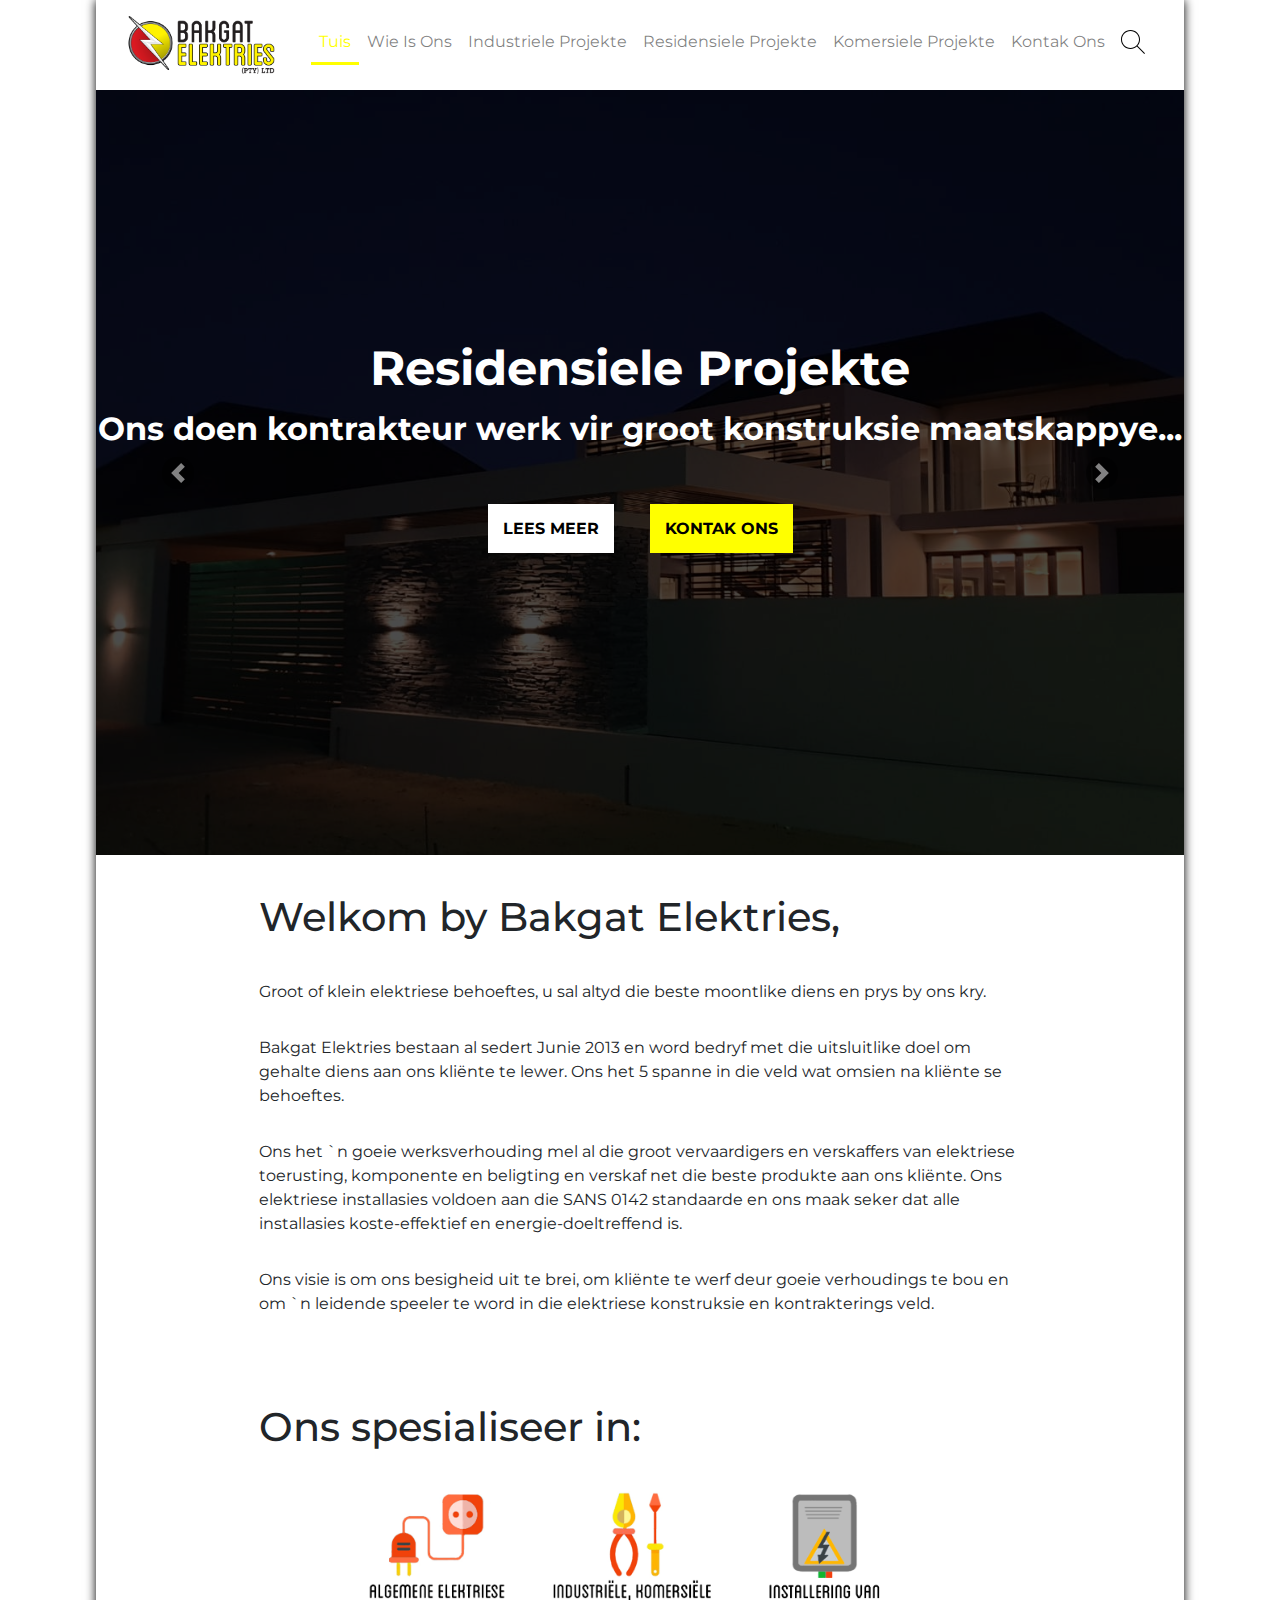
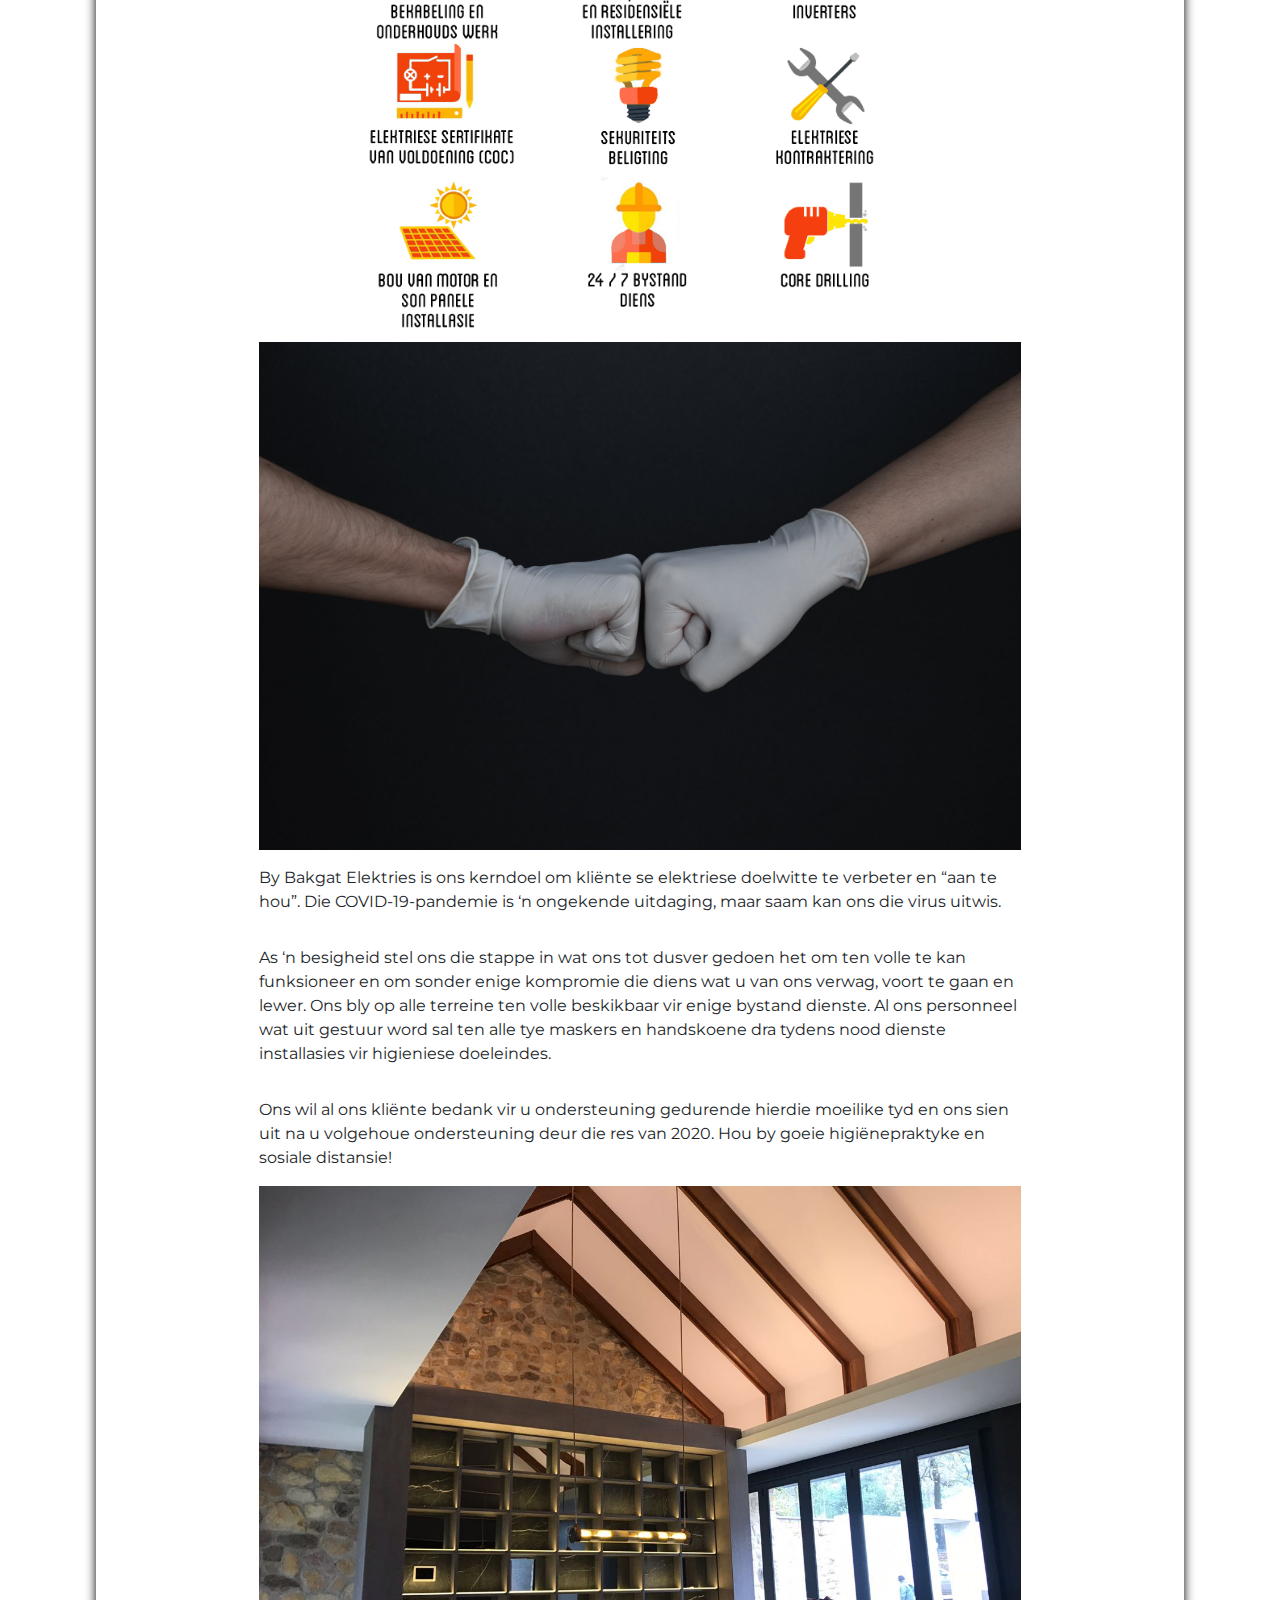
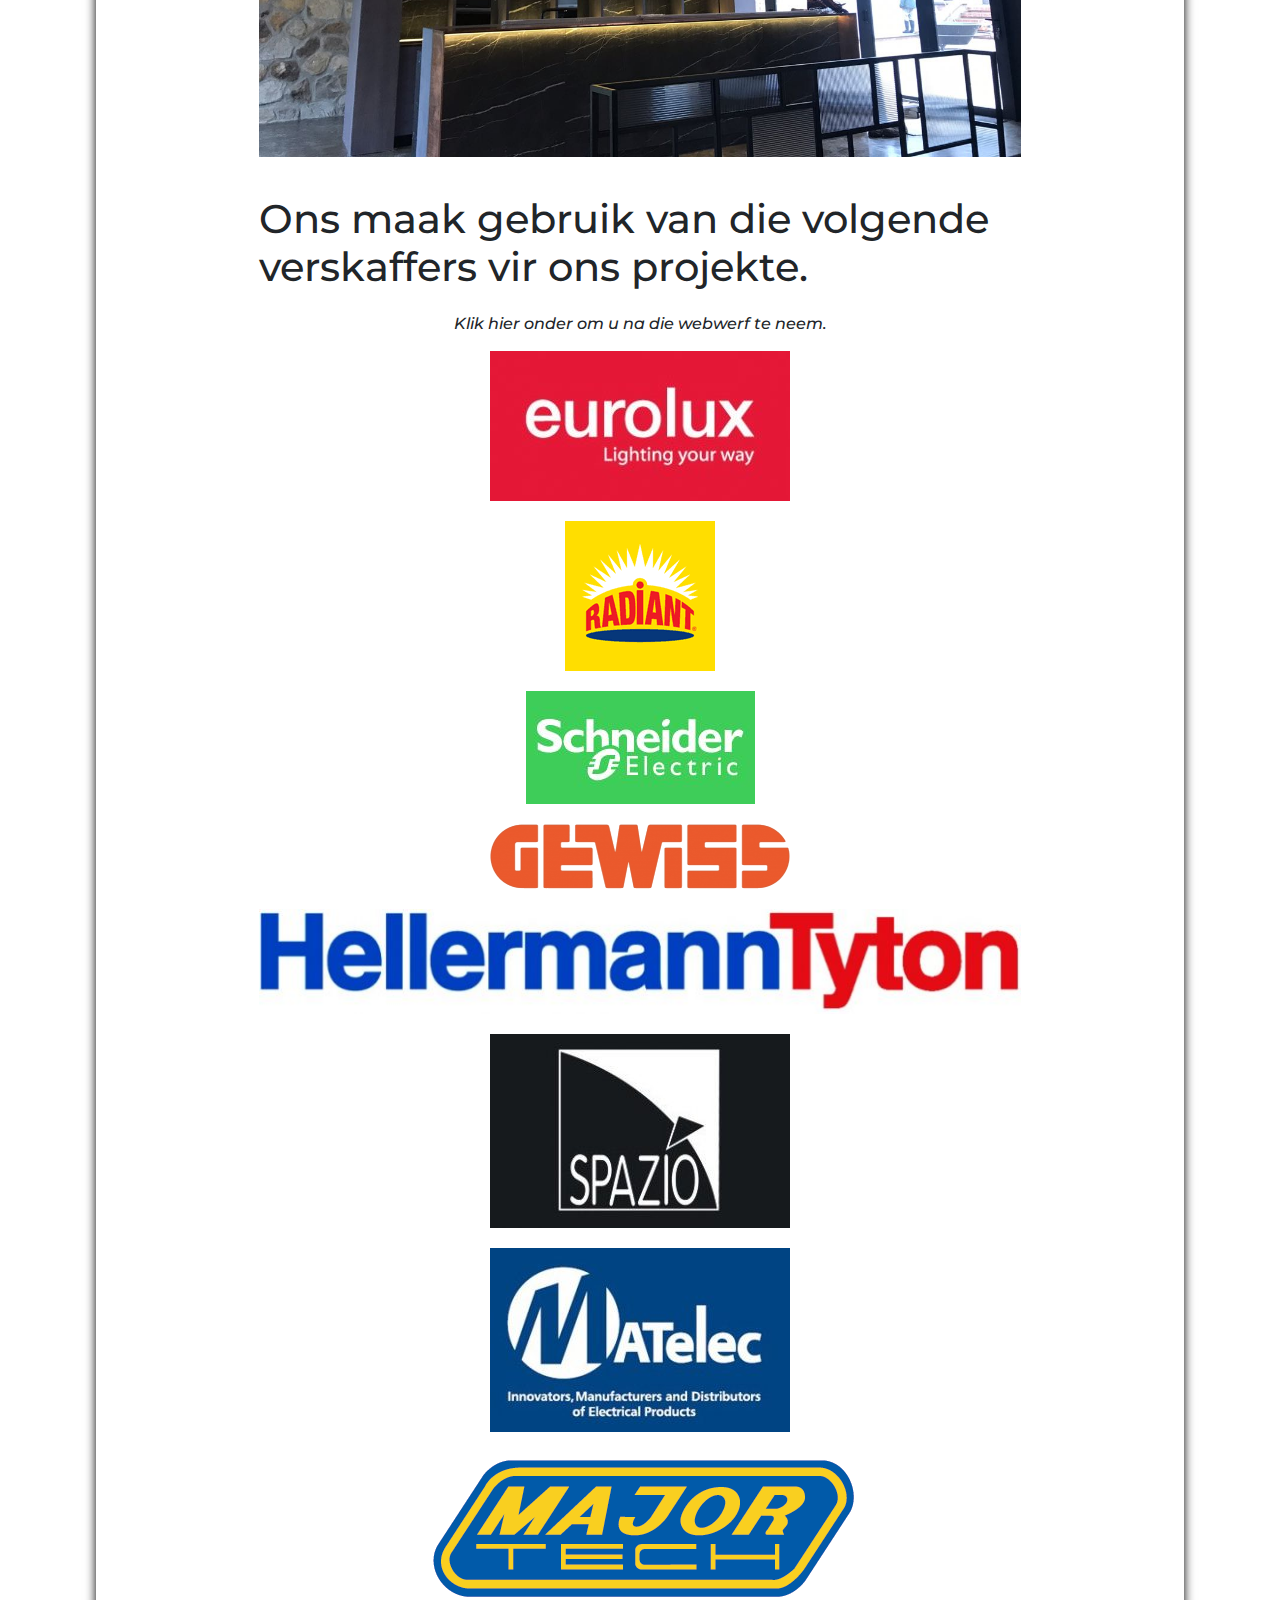
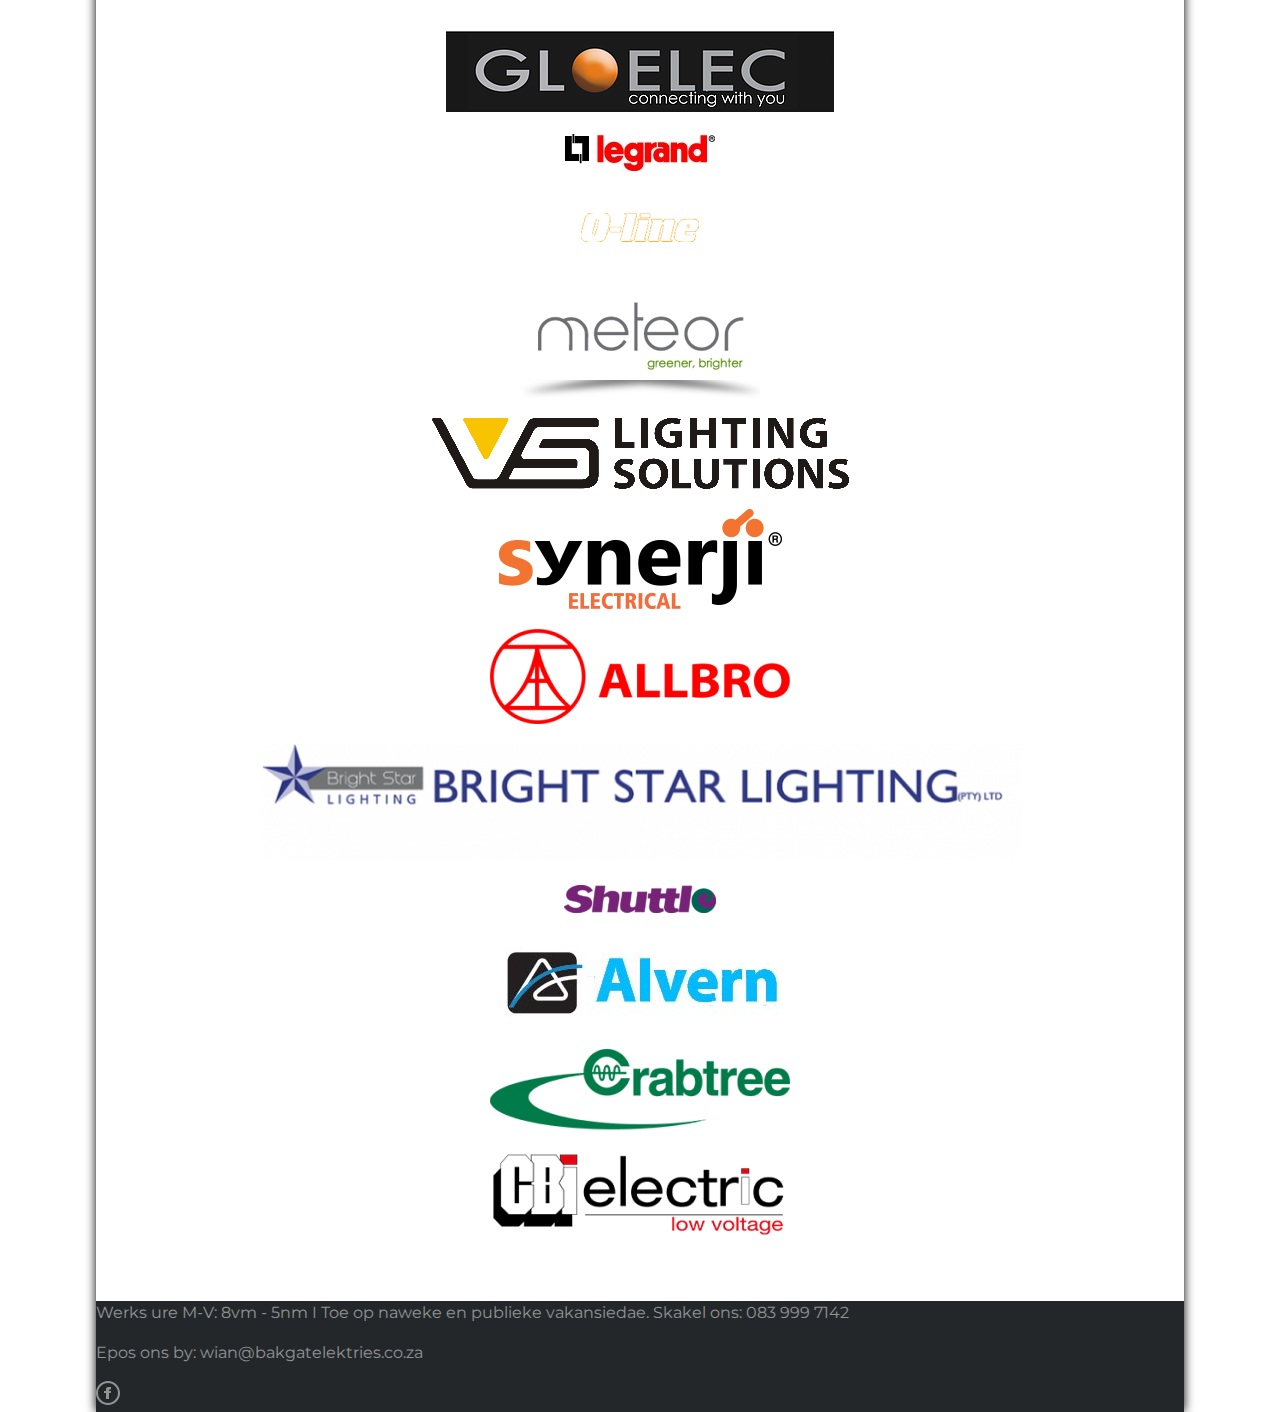
<file: index.html>
<!DOCTYPE html>
<html lang="en">
<head>
    <meta charset="UTF-8">
    <meta name="viewport" content="width=device-width, initial-scale=1.0">
    <title>Bakgat Elektries- Tuis</title>
    <link rel="stylesheet" href="https://maxcdn.bootstrapcdn.com/bootstrap/4.0.0/css/bootstrap.min.css" integrity="sha384-Gn5384xqQ1aoWXA+058RXPxPg6fy4IWvTNh0E263XmFcJlSAwiGgFAW/dAiS6JXm" crossorigin="anonymous">
    <link rel="stylesheet" href="style.css">
    <link href="https://fonts.googleapis.com/css?family=Montserrat&display=swap" rel="stylesheet"> 
    <script src="app.js"></script>
</head>
<body>
<div class="page">
    <div class="container-fluid w-100">
        <nav class="navbar navbar-expand-lg navbar-light bg-light ">
            <a class="navbar-brand" href="index.html"><img src="img\Logo.png" alt="" width="150"></a>
            <button class="navbar-toggler" type="button" data-toggle="collapse" data-target="#navbarSupportedContent" aria-controls="navbarSupportedContent" aria-expanded="false" aria-label="Toggle navigation">
            <span class="navbar-toggler-icon"></span>
            </button>
            <div class="collapse navbar-collapse" id="navbarSupportedContent">
                <ul class="navbar-nav ml-auto">
                    <li class="nav-item active">
                    <a class="nav-link " href="index.html">Tuis <span class="sr-only">(current)</span></a>
                    </li>
                    <li class="nav-item ">
                    <a class="nav-link" href="wie-is-ons.html">Wie Is Ons</a>
                    </li>
                    <li class="nav-item ">
                        <a class="nav-link" href="industriele-projekte.html">Industriele Projekte</a>
                    </li>
                    <li class="nav-item">
                        <a class="nav-link" href="residentiele-projekte.html">Residensiele Projekte</a>
                    </li>
                    <li class="nav-item">
                        <a class="nav-link" href="komersiele-projekte.html">Komersiele Projekte</a>
                    </li>
                    <li class="nav-item">
                        <a class="nav-link" href="kontak-ons.html">Kontak Ons</a>
                    </li>
                    <li class="nav-item">
                        <a class="nav-link" href="#">
                            <svg width="24" height="24" xmlns="http://www.w3.org/2000/svg" fill-rule="evenodd" clip-rule="evenodd"><path d="M15.853 16.56c-1.683 1.517-3.911 2.44-6.353 2.44-5.243 0-9.5-4.257-9.5-9.5s4.257-9.5 9.5-9.5 9.5 4.257 9.5 9.5c0 2.442-.923 4.67-2.44 6.353l7.44 7.44-.707.707-7.44-7.44zm-6.353-15.56c4.691 0 8.5 3.809 8.5 8.5s-3.809 8.5-8.5 8.5-8.5-3.809-8.5-8.5 3.809-8.5 8.5-8.5z"/></svg>
                        </a>
                    </li>
                </ul>
            </div>
        </nav>
</div>

    <div id="carouselExampleIndicators" class="carousel slide w-100" data-ride="carousel">
        <div class="carousel-inner">
          <div class="carousel-item active">
              <div class="tint">
                <img class="d-block w-100 kustom" src="img\slide1.jpeg" alt="First slide">
              </div>
            <div class="mask"></div>
            <div class="carousel-caption d-none d-md-block">
                <h5>Residensiele Projekte</h5>
                <p>Ons doen kontrakteur werk vir groot konstruksie maatskappye...</p>
                <br><br>
                <a href="residentiele-projekte.html" class="lees-meer">LEES MEER</a>
                <a href="kontak-ons.html">KONTAK ONS</a>
            </div>
          </div>
          <div class="carousel-item">
              <div class="tint">
                <img class="d-block w-100 kustom" src="img\slide2.jpeg" alt="Second slide">
              </div>
            <div class="carousel-caption d-none d-md-block">
                <h5>Kommersiele Projekte</h5>
                <p>Ons verskaffers voorsien ons kliënte `n groot verskeindenheid...</p>
                <br><br>
                <a href="komersiele-projekte.html" class="lees-meer">LEES MEER</a>
                <a href="kontak-ons.html">KONTAK ONS</a>
            </div>
          </div>
          <div class="carousel-item">
              <div class="tint">
                <img class="d-block w-100 kustom" src="img\slide3.jpeg" alt="Third slide">
              </div>
            <div class="carousel-caption d-none d-md-block">
                <h5>Wie is ons ?</h5>
                <p>Ontmoet die eienaar en stigter van Bakgat Elektries...</p>
                <br><br>
                <a href="wie-is-ons.html" class="lees-meer">LEES MEER</a>
                <a href="kontak-ons.html">KONTAK ONS</a>
            </div>
          </div>
          <div class="carousel-item">
              <div class="tint">
                <img class="d-block w-100 kustom" src="img\slide4.jpg" alt="Fourth slide">
              </div>
            <div class="carousel-caption d-none d-md-block">
                <h5>Kontak Ons</h5>
                <p>Groot of klein elektriese behoeftes, ons wil graag u help!</p>
                <br><br>
                <a href="kontak-ons.html" class="lees-meer">LEES MEER</a>
                <a href="kontak-ons.html">KONTAK ONS</a>
            </div>
          </div>
          <div class="carousel-item">
              <div class="tint">
                <img class="d-block w-100 kustom" src="img\slide5.jpeg" alt="Fith slide">
              </div>
            <div class="carousel-caption d-none d-md-block">
                <h5>Industriele Projekte</h5>
                <p>Bakgat Elektries dek byna alle aspekte van die elektriese industrie...</p>
                <br><br>
                <a href="industriele-projekte.html" class="lees-meer">LEES MEER</a>
                <a href="kontak-ons.html">KONTAK ONS</a>
            </div>
          </div>
        </div>
        <a class="carousel-control-prev" href="#carouselExampleIndicators" role="button" data-slide="prev">
            <div class="circle">
                <span class="carousel-control-prev-icon" aria-hidden="true"></span>
                <span class="sr-only">Previous</span>
            </div>
        </a>
        <a class="carousel-control-next" href="#carouselExampleIndicators" role="button" data-slide="next">
            <div class="circle">
                <span class="carousel-control-next-icon" aria-hidden="true"></span>
                <span class="sr-only">Next</span>
            </div>
        </a>
      </div>

          <div class="section">
              <h1>Welkom by Bakgat Elektries, </h1>
              <p>Groot of klein elektriese behoeftes, u sal altyd die beste moontlike diens en prys by ons kry. </p>
              <p>Bakgat Elektries bestaan al sedert Junie 2013 en word bedryf met die uitsluitlike doel om gehalte diens aan ons kliënte te lewer. Ons het 5 spanne in die veld wat omsien na kliënte se behoeftes. </p>
              <p>Ons het `n goeie werksverhouding mel al die groot vervaardigers en verskaffers van elektriese toerusting, komponente en beligting en verskaf net die beste produkte aan ons kliënte. Ons elektriese installasies voldoen aan die SANS 0142 standaarde en ons maak seker dat alle installasies koste-effektief en energie-doeltreffend is. </p>
              <p>Ons visie is om ons besigheid uit te brei, om kliënte te werf deur goeie verhoudings te bou en om `n leidende speeler te word in die elektriese konstruksie en kontrakterings veld. </p>
          </div>
          <hr>
          <div class="section">
              <h1>Ons spesialiseer in: </h1>
              <img src="img\specialise.jpg" alt="">
              <img src="img\hands.jpg" alt="">
              <p>By Bakgat Elektries is ons kerndoel om kliënte se elektriese doelwitte te verbeter en “aan te hou”. Die COVID-19-pandemie is ‘n ongekende uitdaging, maar saam kan ons die virus uitwis. </p>
              <p>As ‘n besigheid stel ons die stappe in wat ons tot dusver gedoen het om ten volle te kan funksioneer en om sonder enige kompromie die diens wat u van ons verwag, voort te gaan en lewer. Ons bly op alle terreine ten volle beskikbaar vir enige bystand dienste. Al ons personneel wat uit gestuur word sal ten alle tye maskers en handskoene dra tydens nood dienste installasies vir higieniese doeleindes.</p>
              <p>Ons wil al ons kliënte bedank vir u ondersteuning gedurende hierdie moeilike tyd en ons sien uit na u volgehoue ondersteuning deur die res van 2020. Hou by goeie higiënepraktyke en sosiale distansie! </p>
              <img src="img\home.jpeg" alt="">
            </div>
            <div class="section">
                <h1>Ons maak gebruik van die volgende verskaffers vir ons projekte.</h1>
                <h4>Klik hier onder om u na die webwerf te neem.</h4>
                <div class="gallery">
                    <div class="line">
                        <a href="https://www.eurolux.co.za/" target="_blank">
                            <img src="img\eurolux.jpg" alt="">
                        </a>
                        <a href="https://radiant.co.za/" target="_blank">
                            <img src="img\radiant.png" alt="">
                        </a>
                        <a href="https://www.se.com/za/en/" target="_blank">
                            <img src="img\schneider.jpg" alt="">
                        </a>
                    </div>
                    <div class="line">
                        <a href="https://www.gewiss.com/ww/en" target="_blank">
                            <img src="img\gewiss.png" alt="">
                        </a>
                        <a href="https://www.hellermanntyton.co.za/" target="_blank">
                            <img src="img\hellermantyton.jpg" alt="">
                        </a>
                    </div>
                    <div class="line">
                        <a href="http://www.spazio.co.za/" target="_blank">
                            <img src="img\spazio.jpg" alt="">
                        </a>
                        <a href="https://www.matelec.co.za" target="_blank">
                            <img src="img\matelex.jpg" alt="">
                        </a>
                        <a href="https://www.major-tech.com/" target="_blank">
                            <img src="img\majortech.png" alt="">
                        </a>
                    </div>
                    <div class="line">
                        <a href="http://davidvw4.wixsite.com/gloelectrical" target="_blank">
                            <img src="img\gloelectrical.png" alt="">
                        </a>
                        <a href="https://www.legrand.co.za/" target="_blank">
                            <img src="img\legrand.jpg" alt="">
                        </a>
                        <a href="https://o-line.co.za/en-za" target="_blank">
                            <img src="img\oline.png" alt="">
                        </a>
                    </div>
                    <div class="line">
                        <a href="http://www.meteorlighting.co.za/" target="_blank">
                            <img src="img\meteor.png" alt="">
                        </a>
                        <a href="https://www.vs-lighting-solutions.com/en/home/" target="_blank">
                            <img src="img\vslightingsolutions.png" alt="">
                        </a>
                    </div>
                    <div class="line">
                        <a href="http://www.synerji.co.za/" target="_blank">
                            <img src="img\synerji.png" alt="">
                        </a>
                        <a href="https://www.allbro.com/" target="_blank">
                            <img src="img\allbro.png" alt="">
                        </a>
                    </div>
                    <div class="line">
                        <a href="www.brightstarlighting.co.za" target="_blank">
                            <img src="img\brighstarlighting.png" alt="">
                        </a>
                        <a href="http://shuttlelighting.com/" target="_blank">
                            <img src="img\shuttle.png" alt="">
                        </a>
                    </div>
                    <div class="line">
                        <a href="https://www.alverncables.co.za/" target="_blank">
                            <img src="img\alvern.jpg" alt="">
                        </a>
                        <a href="https://www.crabtree.co.za/" target="_blank">
                            <img src="img\crabtree.png" alt="">
                        </a>
                        
                        <a href="http://cbi-lowvoltage.co.za/" target="_blank">
                            <img src="img\cbielectric.png" alt="">
                        </a>
                    </div>
                </div>
            </div>

            <div class="footer">
                <p>Werks ure M-V: 8vm - 5nm I Toe op naweke en publieke vakansiedae. Skakel ons: 083 999 7142</p>
                <p>Epos ons by: wian@bakgatelektries.co.za </p>

                <a href="https://www.facebook.com/BakgatElektries/" target="_blank">
                    <svg xmlns="http://www.w3.org/2000/svg" width="24" height="24" viewBox="0 0 24 24"><path d="M12 2c5.514 0 10 4.486 10 10s-4.486 10-10 10-10-4.486-10-10 4.486-10 10-10zm0-2c-6.627 0-12 5.373-12 12s5.373 12 12 12 12-5.373 12-12-5.373-12-12-12zm-2 10h-2v2h2v6h3v-6h1.82l.18-2h-2v-.833c0-.478.096-.667.558-.667h1.442v-2.5h-2.404c-1.798 0-2.596.792-2.596 2.308v1.692z"/></svg>
                </a>
            </div>
            <div class="scroll-top" id="scroll">
                <a href="#">
                    <svg xmlns="http://www.w3.org/2000/svg" width="24" height="24" viewBox="0 0 24 24"><path d="M0 16.67l2.829 2.83 9.175-9.339 9.167 9.339 2.829-2.83-11.996-12.17z"/></svg>
                </a>
            </div>

    </div>
    
    <script src="https://code.jquery.com/jquery-3.2.1.slim.min.js" integrity="sha384-KJ3o2DKtIkvYIK3UENzmM7KCkRr/rE9/Qpg6aAZGJwFDMVNA/GpGFF93hXpG5KkN" crossorigin="anonymous"></script>
    <script src="https://cdnjs.cloudflare.com/ajax/libs/popper.js/1.12.9/umd/popper.min.js" integrity="sha384-ApNbgh9B+Y1QKtv3Rn7W3mgPxhU9K/ScQsAP7hUibX39j7fakFPskvXusvfa0b4Q" crossorigin="anonymous"></script>
    <script src="https://maxcdn.bootstrapcdn.com/bootstrap/4.0.0/js/bootstrap.min.js" integrity="sha384-JZR6Spejh4U02d8jOt6vLEHfe/JQGiRRSQQxSfFWpi1MquVdAyjUar5+76PVCmYl" crossorigin="anonymous"></script>
</body>
</html>
</file>
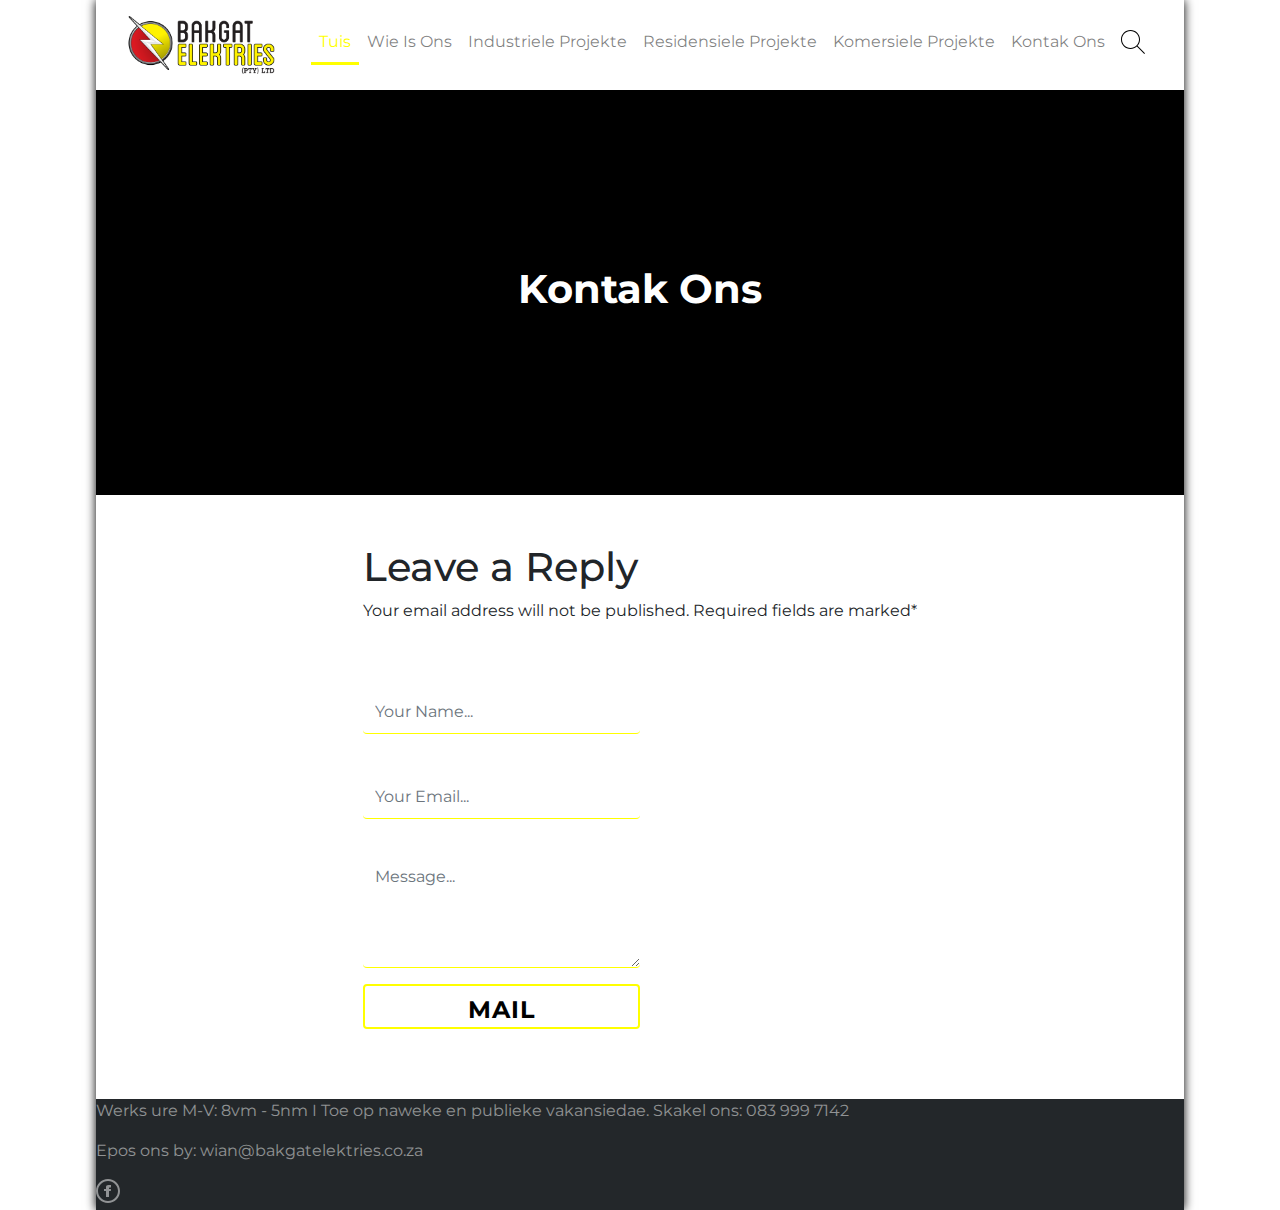
<file: contact.html>
<!DOCTYPE html>
<html lang="en">
<head>
    <meta charset="UTF-8">
    <meta name="viewport" content="width=device-width, initial-scale=1.0">
    <title>Bakgat Elektries- Kontak</title>
    <link rel="stylesheet" href="https://maxcdn.bootstrapcdn.com/bootstrap/4.0.0/css/bootstrap.min.css" integrity="sha384-Gn5384xqQ1aoWXA+058RXPxPg6fy4IWvTNh0E263XmFcJlSAwiGgFAW/dAiS6JXm" crossorigin="anonymous">
    <link rel="stylesheet" href="style.css">
    <script src="app.js"></script>
    <link href="https://fonts.googleapis.com/css?family=Montserrat&display=swap" rel="stylesheet"> 
</head>
<body>
<div class="page">
    <div class="container-fluid w-100">
        <nav class="navbar navbar-expand-lg navbar-light bg-light ">
            <a class="navbar-brand" href="index.html"><img src="img\Logo.png" alt="" width="150"></a>
            <button class="navbar-toggler" type="button" data-toggle="collapse" data-target="#navbarSupportedContent" aria-controls="navbarSupportedContent" aria-expanded="false" aria-label="Toggle navigation">
            <span class="navbar-toggler-icon"></span>
            </button>
            <div class="collapse navbar-collapse" id="navbarSupportedContent">
                <ul class="navbar-nav ml-auto">
                    <li class="nav-item active">
                    <a class="nav-link " href="index.html">Tuis <span class="sr-only">(current)</span></a>
                    </li>
                    <li class="nav-item ">
                    <a class="nav-link" href="wie-is-ons.html">Wie Is Ons</a>
                    </li>
                    <li class="nav-item ">
                        <a class="nav-link" href="industriele-projekte.html">Industriele Projekte</a>
                    </li>
                    <li class="nav-item">
                        <a class="nav-link" href="residentiele-projekte.html">Residensiele Projekte</a>
                    </li>
                    <li class="nav-item">
                        <a class="nav-link" href="komersiele-projekte.html">Komersiele Projekte</a>
                    </li>
                    <li class="nav-item">
                        <a class="nav-link" href="kontak-ons.html">Kontak Ons</a>
                    </li>
                    <li class="nav-item">
                        <a class="nav-link" href="#">
                            <svg width="24" height="24" xmlns="http://www.w3.org/2000/svg" fill-rule="evenodd" clip-rule="evenodd"><path d="M15.853 16.56c-1.683 1.517-3.911 2.44-6.353 2.44-5.243 0-9.5-4.257-9.5-9.5s4.257-9.5 9.5-9.5 9.5 4.257 9.5 9.5c0 2.442-.923 4.67-2.44 6.353l7.44 7.44-.707.707-7.44-7.44zm-6.353-15.56c4.691 0 8.5 3.809 8.5 8.5s-3.809 8.5-8.5 8.5-8.5-3.809-8.5-8.5 3.809-8.5 8.5-8.5z"/></svg>
                        </a>
                    </li>
                </ul>
            </div>
        </nav>
</div>

<div class="cover kont">
    <h1>Kontak Ons</h1>
</div>

<div class="contact-form-wrapper">
    <div class="contact-heading">
        <h1>Leave a Reply</h1>
        <p>Your email address will not be published. Required fields are marked*</p>
    </div>
    <div class="contact-form">
        <form id="form" name="form" method="post" action="contactformhandler.php">
            <input type="text" name="name" class="form-control" placeholder="Your Name..." required>
            <br>
            <input type="text" name="email" class="form-control" placeholder="Your Email..." required>
            <br>
            <textarea name="message" class="form-control" placeholder="Message..." rows="4" required></textarea>
            <input type="submit" class="form-control submit" value="mail">
        </form>
    </div>
</div>

     <div class="footer">
        <p>Werks ure M-V: 8vm - 5nm I Toe op naweke en publieke vakansiedae. Skakel ons: 083 999 7142</p>
        <p>Epos ons by: wian@bakgatelektries.co.za </p>

        <a href="https://www.facebook.com/BakgatElektries/" target="_blank">
            <svg xmlns="http://www.w3.org/2000/svg" width="24" height="24" viewBox="0 0 24 24"><path d="M12 2c5.514 0 10 4.486 10 10s-4.486 10-10 10-10-4.486-10-10 4.486-10 10-10zm0-2c-6.627 0-12 5.373-12 12s5.373 12 12 12 12-5.373 12-12-5.373-12-12-12zm-2 10h-2v2h2v6h3v-6h1.82l.18-2h-2v-.833c0-.478.096-.667.558-.667h1.442v-2.5h-2.404c-1.798 0-2.596.792-2.596 2.308v1.692z"/></svg>
        </a>
    </div>
            <div class="scroll-top" id="scroll">
                <a href="#">
                    <svg xmlns="http://www.w3.org/2000/svg" width="24" height="24" viewBox="0 0 24 24"><path d="M0 16.67l2.829 2.83 9.175-9.339 9.167 9.339 2.829-2.83-11.996-12.17z"/></svg>
                </a>
            </div>

    </div>
    
    <script src="https://code.jquery.com/jquery-3.2.1.slim.min.js" integrity="sha384-KJ3o2DKtIkvYIK3UENzmM7KCkRr/rE9/Qpg6aAZGJwFDMVNA/GpGFF93hXpG5KkN" crossorigin="anonymous"></script>
    <script src="https://cdnjs.cloudflare.com/ajax/libs/popper.js/1.12.9/umd/popper.min.js" integrity="sha384-ApNbgh9B+Y1QKtv3Rn7W3mgPxhU9K/ScQsAP7hUibX39j7fakFPskvXusvfa0b4Q" crossorigin="anonymous"></script>
    <script src="https://maxcdn.bootstrapcdn.com/bootstrap/4.0.0/js/bootstrap.min.js" integrity="sha384-JZR6Spejh4U02d8jOt6vLEHfe/JQGiRRSQQxSfFWpi1MquVdAyjUar5+76PVCmYl" crossorigin="anonymous"></script>
</body>
</html>
</file>
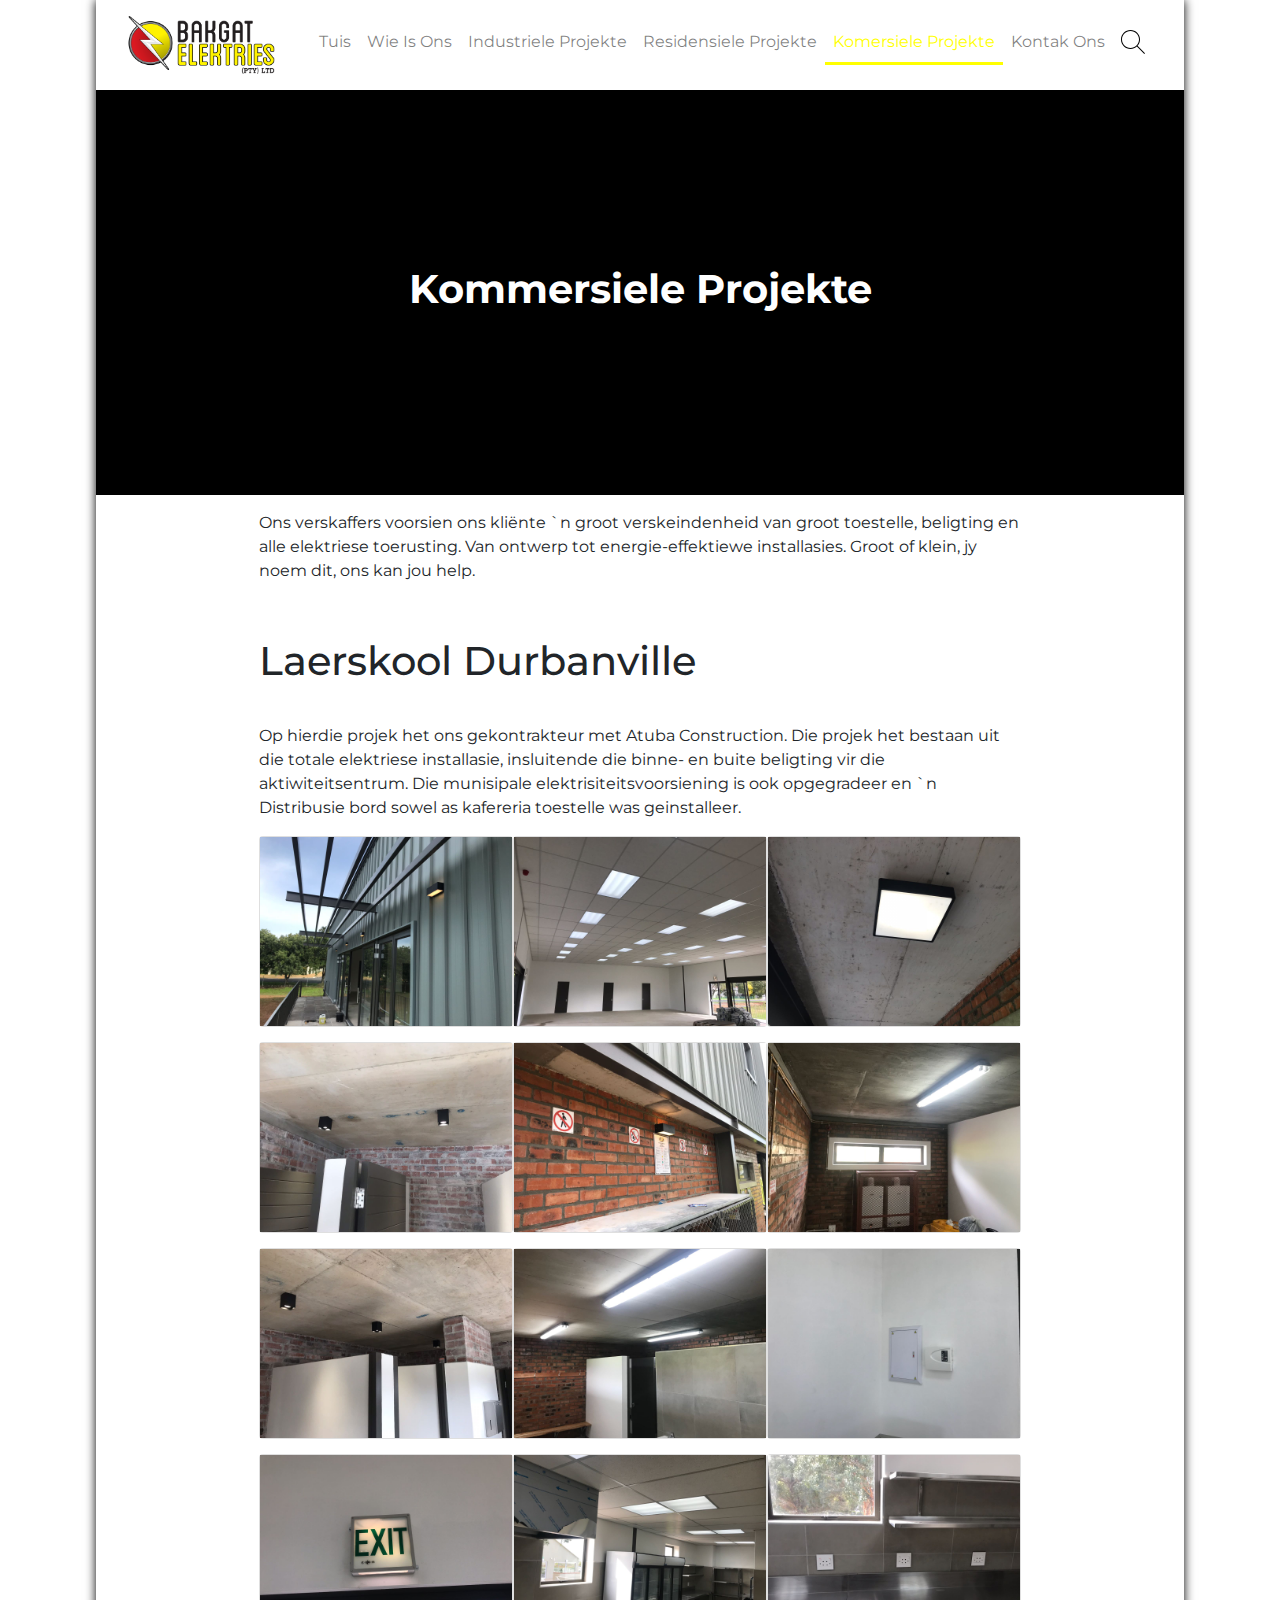
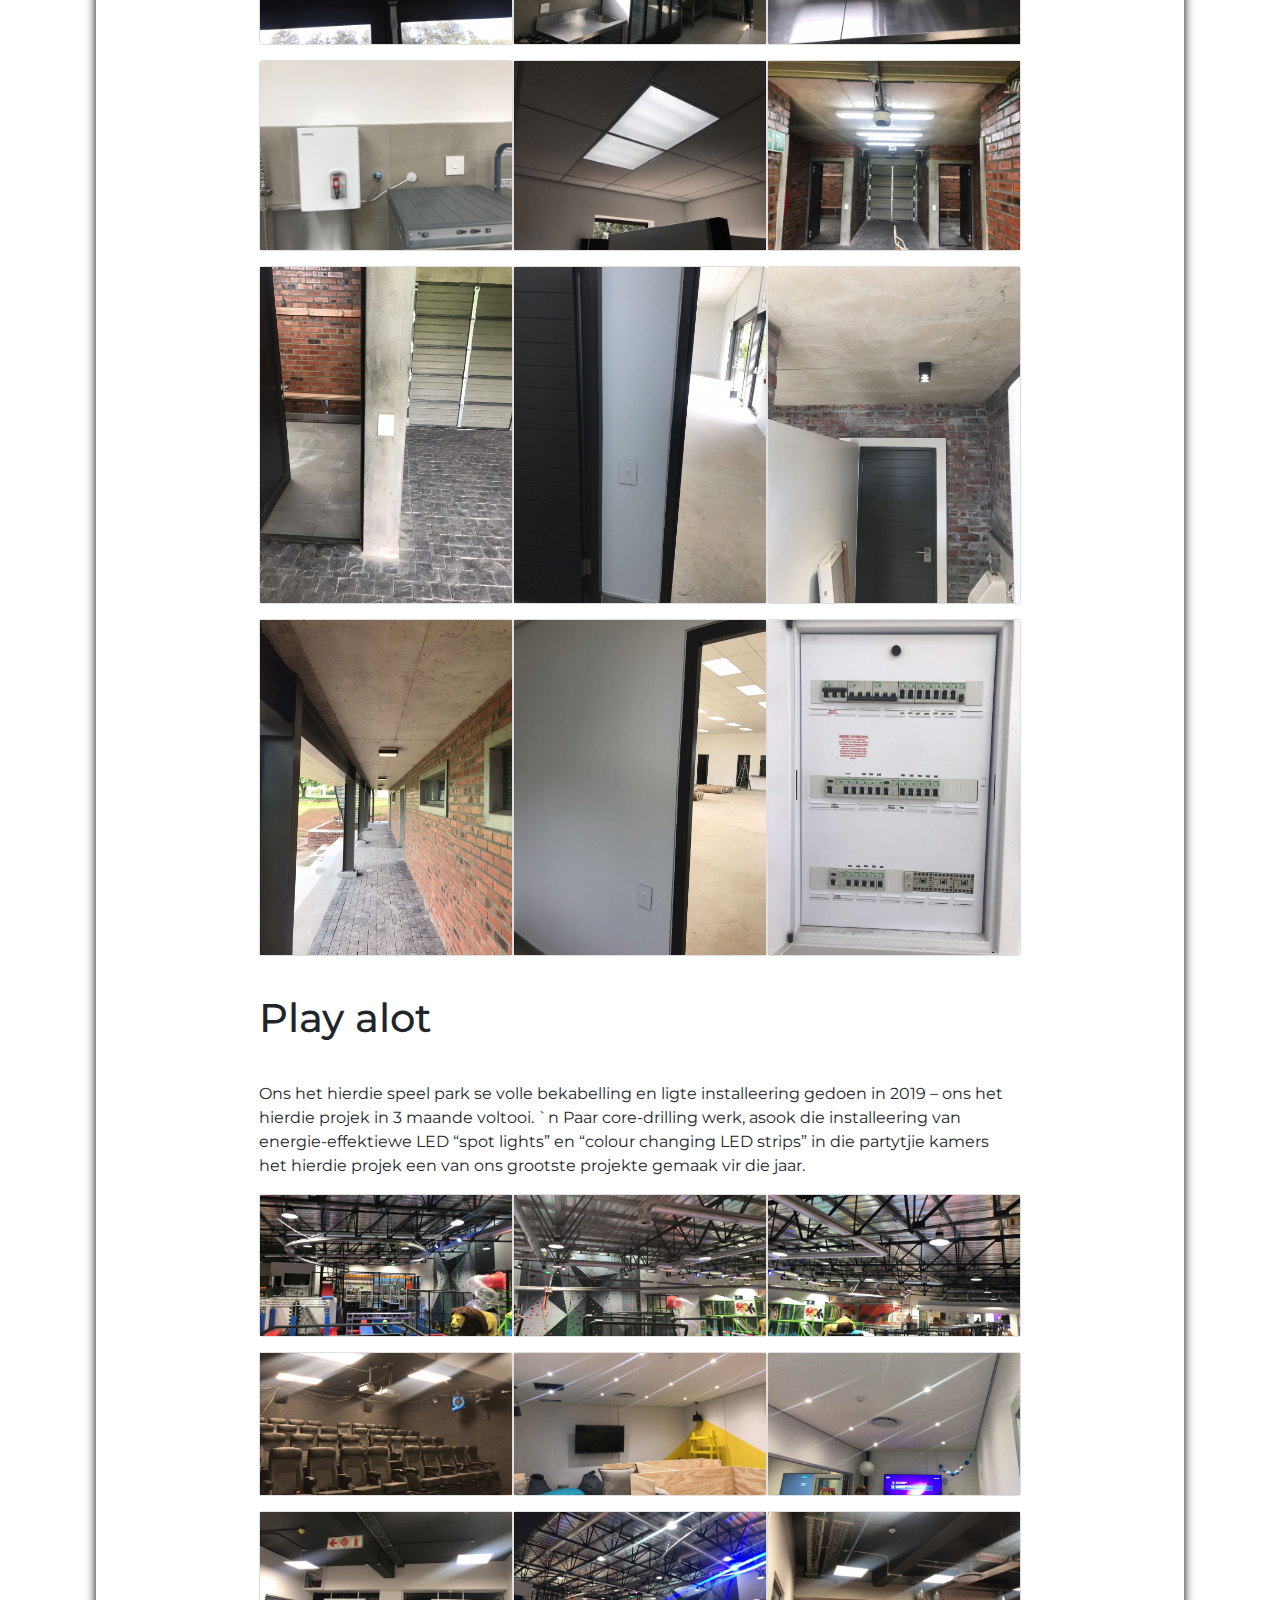
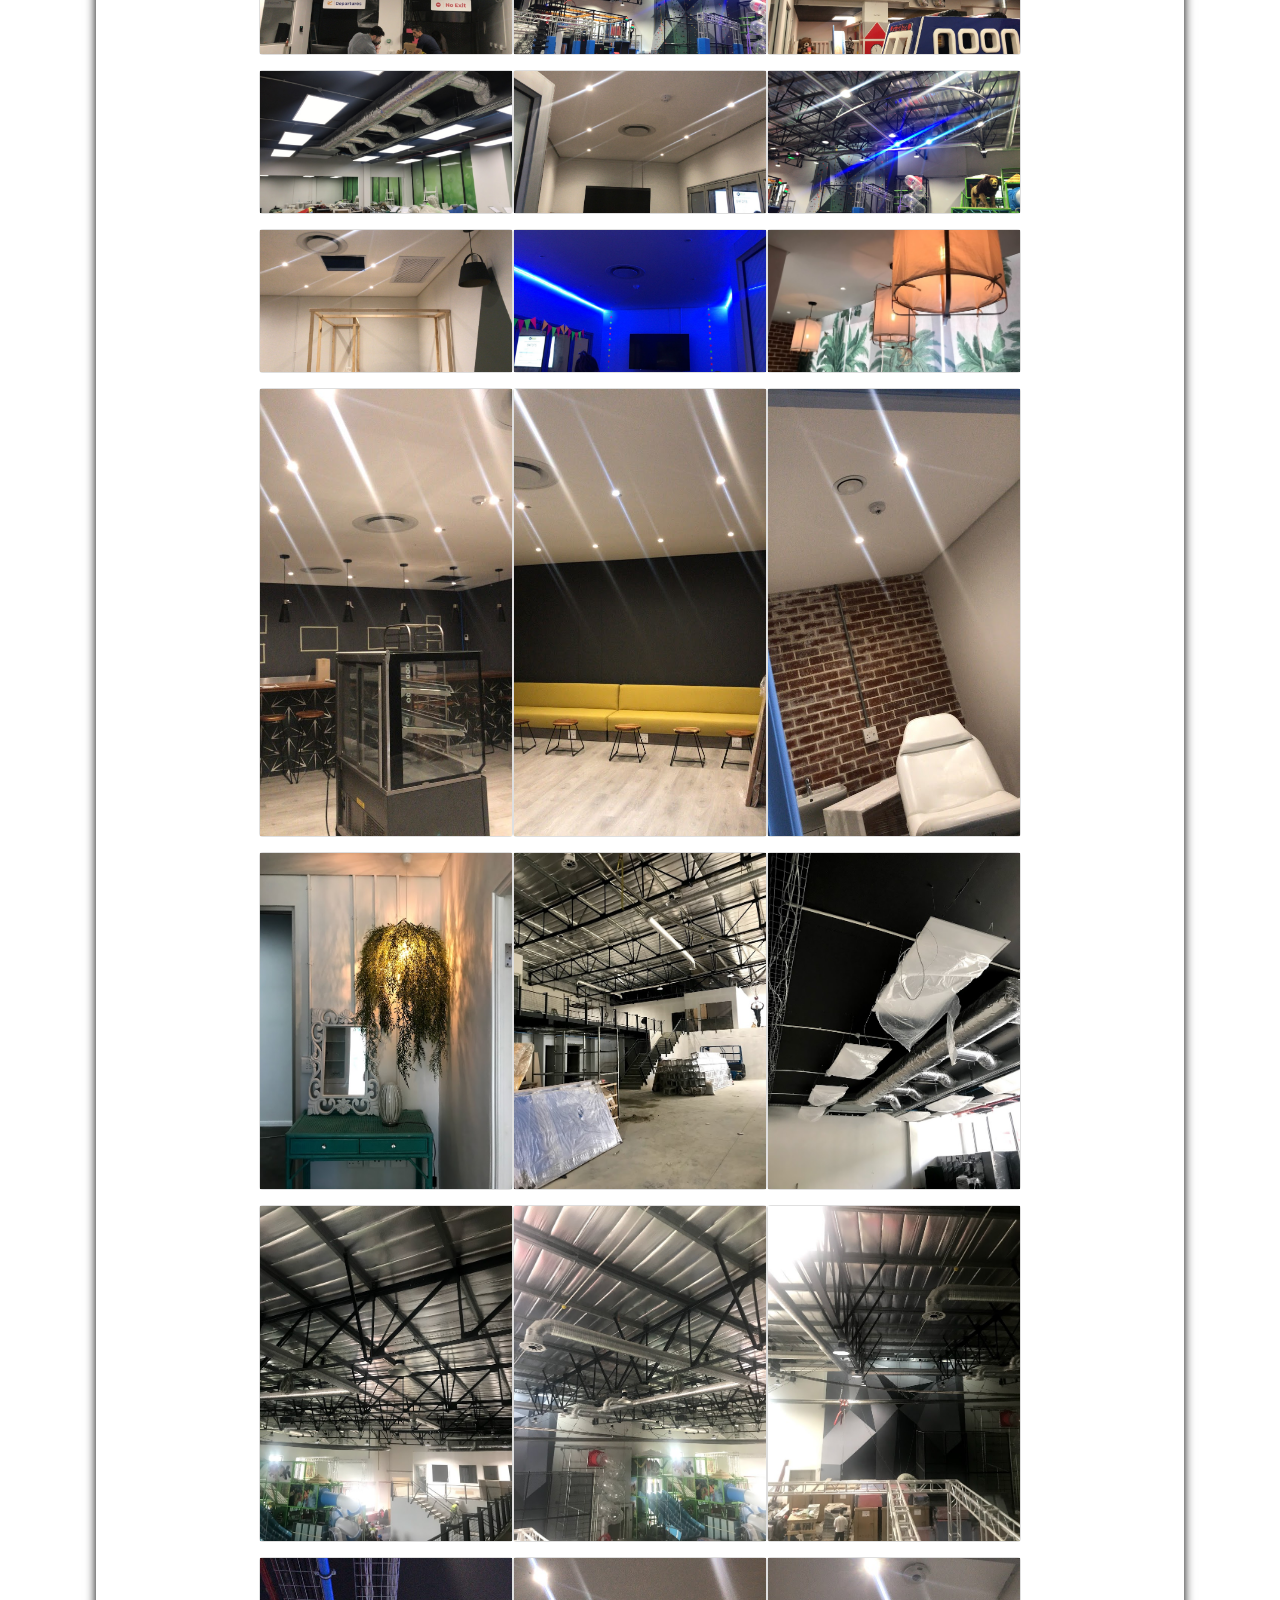
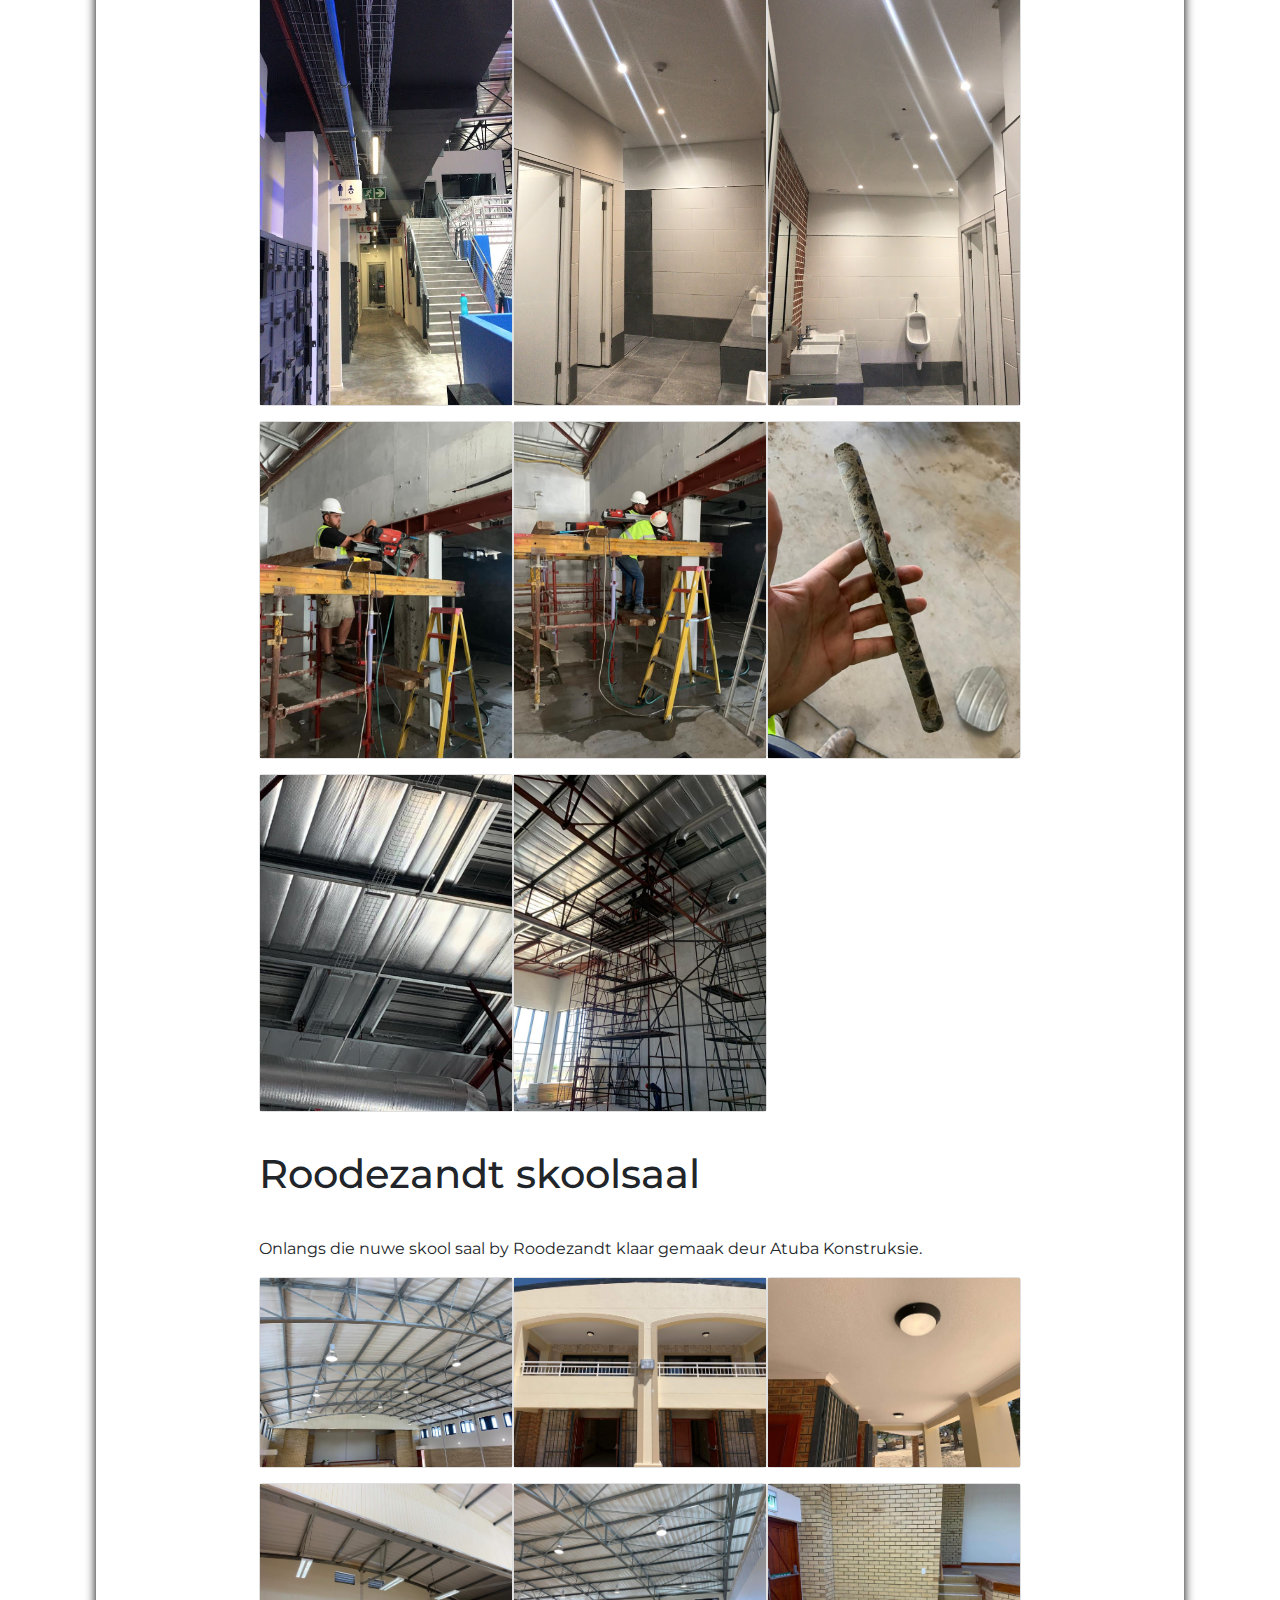
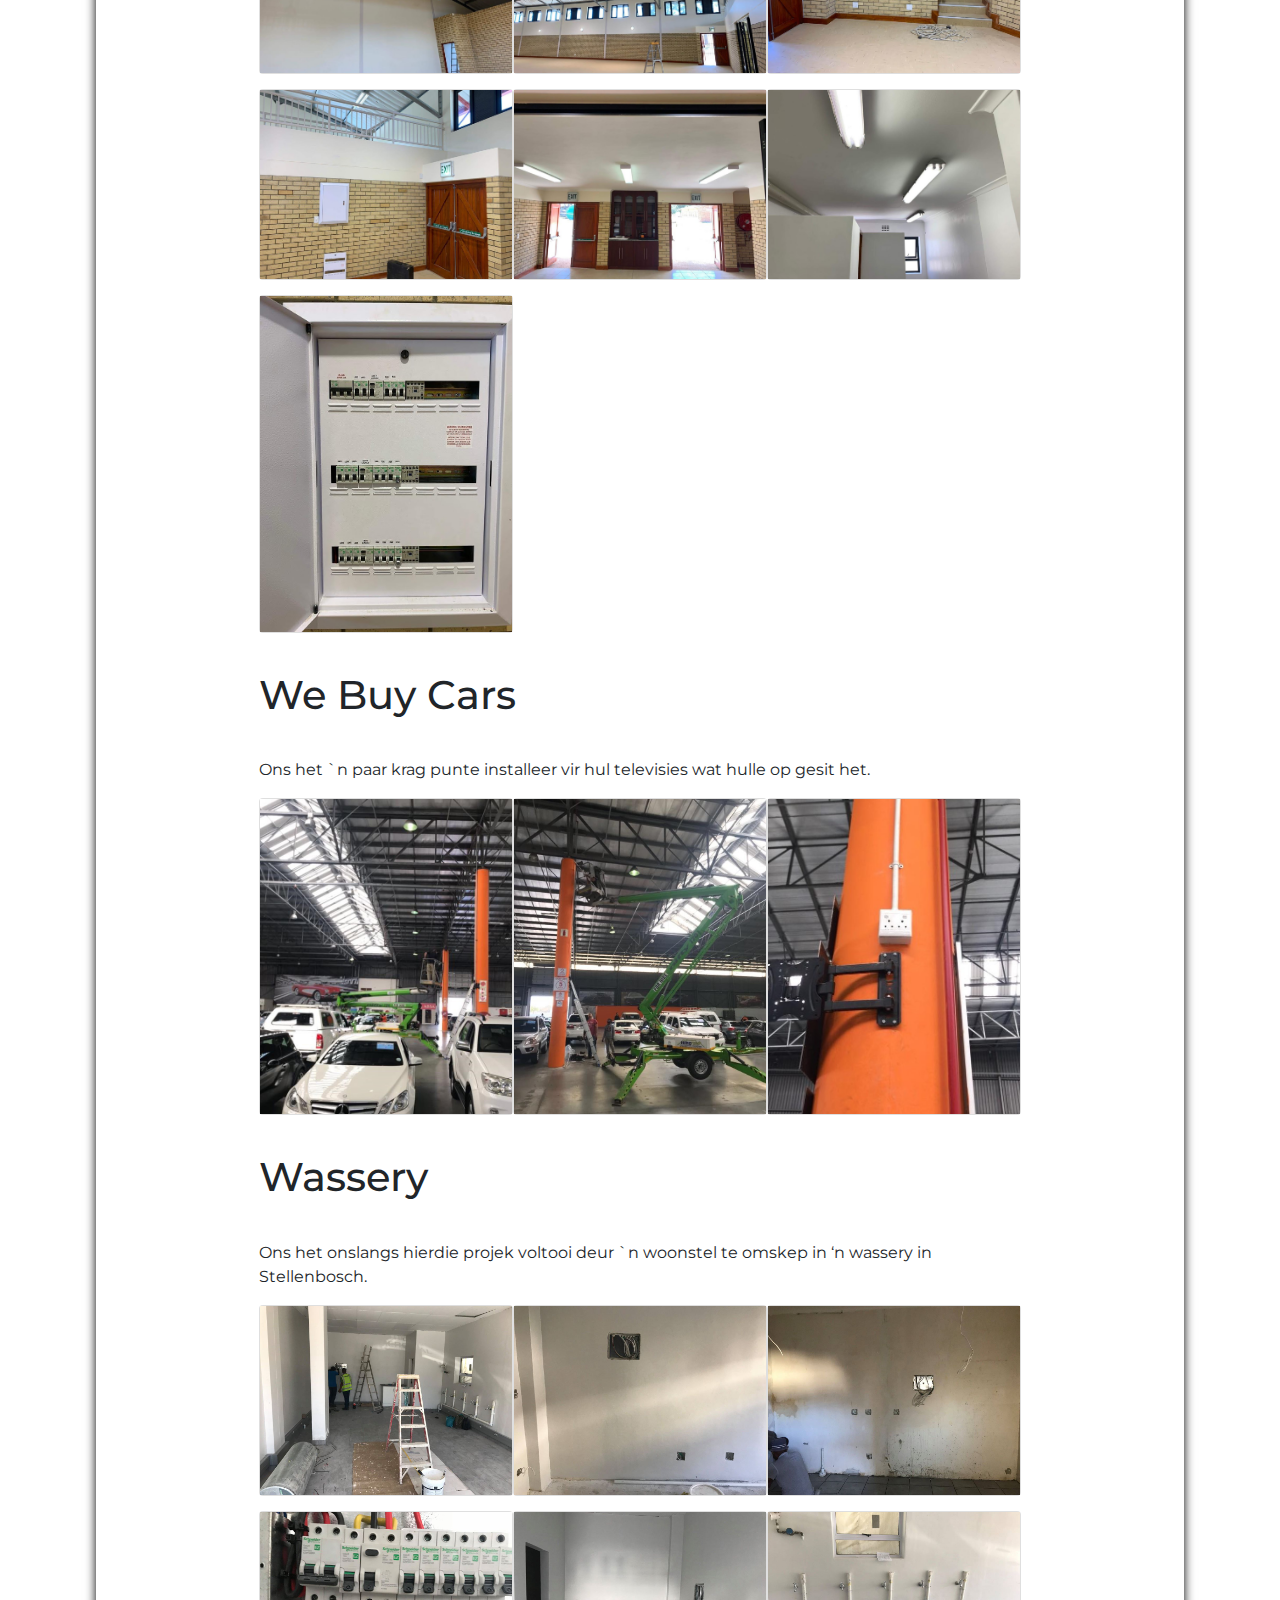
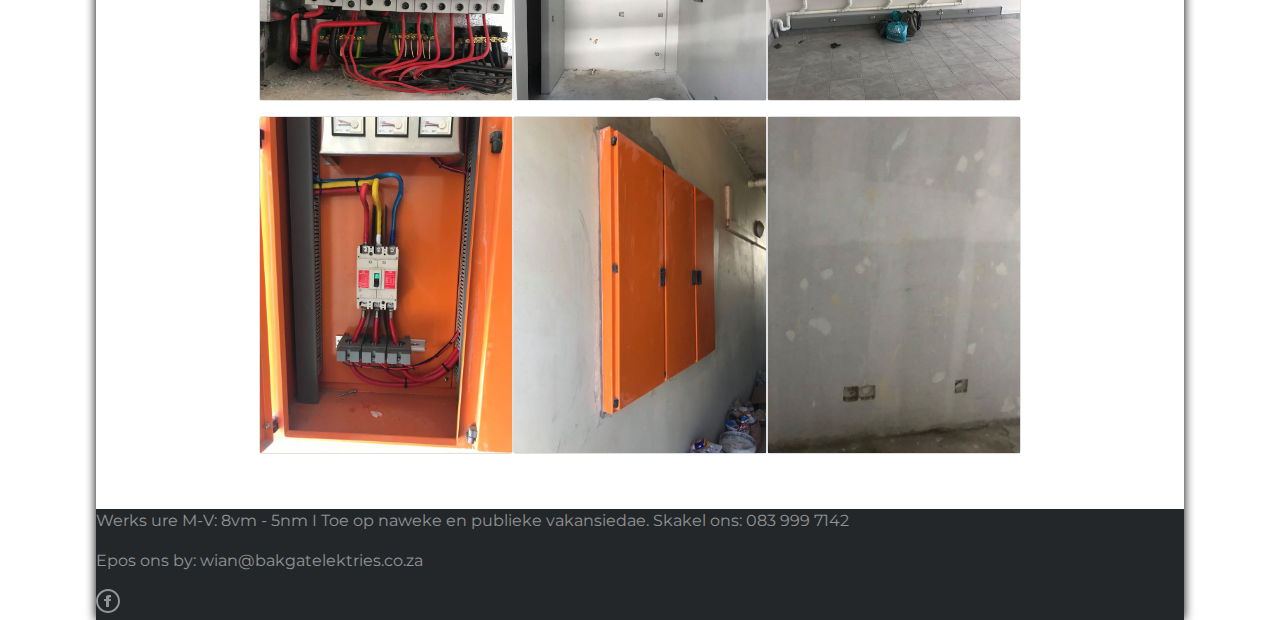
<file: komersiele-projekte.html>
<!DOCTYPE html>
<html lang="en">
<head>
    <meta charset="UTF-8">
    <meta name="viewport" content="width=device-width, initial-scale=1.0">
    <title>Bakgat Elektries- Komersiele Projekte</title>
    <link rel="stylesheet" href="https://maxcdn.bootstrapcdn.com/bootstrap/4.0.0/css/bootstrap.min.css" integrity="sha384-Gn5384xqQ1aoWXA+058RXPxPg6fy4IWvTNh0E263XmFcJlSAwiGgFAW/dAiS6JXm" crossorigin="anonymous">
    <link rel="stylesheet" href="style.css">
    <script src="app.js"></script>
    <link href="https://fonts.googleapis.com/css?family=Montserrat&display=swap" rel="stylesheet"> 
</head>
<body>
<div class="page">
    <div class="container-fluid w-100">
        <nav class="navbar navbar-expand-lg navbar-light bg-light ">
            <a class="navbar-brand" href="index.html"><img src="img\Logo.png" alt="" width="150"></a>
            <button class="navbar-toggler" type="button" data-toggle="collapse" data-target="#navbarSupportedContent" aria-controls="navbarSupportedContent" aria-expanded="false" aria-label="Toggle navigation">
            <span class="navbar-toggler-icon"></span>
            </button>
            <div class="collapse navbar-collapse" id="navbarSupportedContent">
                <ul class="navbar-nav ml-auto">
                    <li class="nav-item ">
                    <a class="nav-link " href="index.html">Tuis <span class="sr-only">(current)</span></a>
                    </li>
                    <li class="nav-item ">
                    <a class="nav-link" href="wie-is-ons.html">Wie Is Ons</a>
                    </li>
                    <li class="nav-item">
                        <a class="nav-link" href="industriele-projekte.html">Industriele Projekte</a>
                    </li>
                    <li class="nav-item">
                        <a class="nav-link" href="residentiele-projekte.html">Residensiele Projekte</a>
                    </li>
                    <li class="nav-item active">
                        <a class="nav-link" href="komersiele-projekte.html">Komersiele Projekte</a>
                    </li>
                    <li class="nav-item">
                        <a class="nav-link" href="kontak-ons.html">Kontak Ons</a>
                    </li>
                    <li class="nav-item">
                        <a class="nav-link" href="#">
                            <svg width="24" height="24" xmlns="http://www.w3.org/2000/svg" fill-rule="evenodd" clip-rule="evenodd"><path d="M15.853 16.56c-1.683 1.517-3.911 2.44-6.353 2.44-5.243 0-9.5-4.257-9.5-9.5s4.257-9.5 9.5-9.5 9.5 4.257 9.5 9.5c0 2.442-.923 4.67-2.44 6.353l7.44 7.44-.707.707-7.44-7.44zm-6.353-15.56c4.691 0 8.5 3.809 8.5 8.5s-3.809 8.5-8.5 8.5-8.5-3.809-8.5-8.5 3.809-8.5 8.5-8.5z"/></svg>
                        </a>
                    </li>
                </ul>
            </div>
        </nav>
</div>
    <div class="cover durbanville">
        <h1>Kommersiele Projekte</h1>
        <div class="mask"></div>
    </div>
    <div class="section">
        <p>Ons verskaffers voorsien ons kliënte `n groot verskeindenheid van groot toestelle, beligting en alle elektriese toerusting. Van ontwerp tot energie-effektiewe installasies. Groot of klein, jy noem dit, ons kan jou help. </p>
    </div>

    <div class="section">
        <h1>Laerskool Durbanville</h1>
        <p>Op hierdie projek het ons gekontrakteur met Atuba Construction. Die projek het bestaan uit die totale elektriese installasie, insluitende die binne- en buite beligting vir die aktiwiteitsentrum. Die munisipale elektrisiteitsvoorsiening is ook opgegradeer en `n Distribusie bord sowel as kafereria toestelle was geinstalleer. </p>
        <div class="deck">
            <div class="card"><img src="img\db1.jpeg" alt=""></div>
            <div class="card"><img src="img\db2.jpeg" alt=""></div>
            <div class="card"><img src="img\db3.jpeg" alt=""></div>
            <div class="card"><img src="img\db4.jpeg" alt=""></div>
            <div class="card"><img src="img\db5.jpeg" alt=""></div>
            <div class="card"><img src="img\db6.jpeg" alt=""></div>
            <div class="card"><img src="img\db7.jpeg" alt=""></div>
            <div class="card"><img src="img\db8.jpeg" alt=""></div>
            <div class="card"><img src="img\db9.jpeg" alt=""></div>
            <div class="card"><img src="img\db10.jpeg" alt=""></div>
            <div class="card"><img src="img\db11.jpeg" alt=""></div>
            <div class="card"><img src="img\db12.jpeg" alt=""></div>
            <div class="card"><img src="img\db13.jpeg" alt=""></div>
            <div class="card"><img src="img\db14.jpeg" alt=""></div>
            <div class="card"><img src="img\db15.jpeg" alt=""></div>
            <div class="card"><img src="img\db16.jpeg" alt=""></div>
            <div class="card"><img src="img\db17.jpeg" alt=""></div>
            <div class="card"><img src="img\db18.jpeg" alt=""></div>
            <div class="card"><img src="img\db19.jpeg" alt=""></div>
            <div class="card"><img src="img\db20.jpeg" alt=""></div>
            <div class="card"><img src="img\db21.jpeg" alt=""></div>
        </div>
    </div>

    <div class="section">
        <h1>Play alot</h1>
        <p>Ons het hierdie speel park se volle bekabelling en ligte installeering gedoen in 2019 – ons het hierdie projek in 3 maande voltooi. `n Paar core-drilling werk, asook die installeering van energie-effektiewe LED “spot lights” en “colour changing LED strips” in die partytjie kamers het hierdie projek een van ons grootste projekte gemaak vir die jaar. </p>
        <div class="deck">
            <div class="card"><img src="img\play1.jpg" alt=""></div>
            <div class="card"><img src="img\play2.jpg" alt=""></div>
            <div class="card"><img src="img\play3.jpg" alt=""></div>
            <div class="card"><img src="img\play4.jpg" alt=""></div>
            <div class="card"><img src="img\play5.jpg" alt=""></div>
            <div class="card"><img src="img\play6.jpg" alt=""></div>
            <div class="card"><img src="img\play7.jpg" alt=""></div>
            <div class="card"><img src="img\play8.jpg" alt=""></div>
            <div class="card"><img src="img\play9.jpg" alt=""></div>
            <div class="card"><img src="img\play10.jpg" alt=""></div>
            <div class="card"><img src="img\play11.jpg" alt=""></div>
            <div class="card"><img src="img\play12.jpg" alt=""></div>
            <div class="card"><img src="img\play13.jpg" alt=""></div>
            <div class="card"><img src="img\play14.jpg" alt=""></div>
            <div class="card"><img src="img\play15.jpg" alt=""></div>
            <div class="card"><img src="img\play16.jpg" alt=""></div>
            <div class="card"><img src="img\play17.jpg" alt=""></div>
            <div class="card"><img src="img\play18.jpg" alt=""></div>
            <div class="card"><img src="img\play19.jpg" alt=""></div>
            <div class="card"><img src="img\play20.jpg" alt=""></div>
            <div class="card"><img src="img\play21.jpg" alt=""></div>
            <div class="card"><img src="img\play22.jpg" alt=""></div>
            <div class="card"><img src="img\play23.jpg" alt=""></div>
            <div class="card"><img src="img\play24.jpg" alt=""></div>
            <div class="card"><img src="img\play25.jpg" alt=""></div>
            <div class="card"><img src="img\play26.jpg" alt=""></div>
            <div class="card"><img src="img\play27.jpg" alt=""></div>
            <div class="card"><img src="img\play28.jpg" alt=""></div>
            <div class="card"><img src="img\play29.jpg" alt=""></div>
            <div class="card"><img src="img\play30.jpg" alt=""></div>
            <div class="card"><img src="img\play31.jpg" alt=""></div>
            <div class="card"><img src="img\play32.jpg" alt=""></div>
        </div>
    </div>

    <div class="section">
        <h1>Roodezandt skoolsaal</h1>
        <p>Onlangs die nuwe skool saal by Roodezandt klaar gemaak deur Atuba Konstruksie.</p>
        <div class="deck">
            <div class="card"><img src="img\rood1.jpg" alt=""></div>
            <div class="card"><img src="img\rood2.jpg" alt=""></div>
            <div class="card"><img src="img\rood3.jpg" alt=""></div>
            <div class="card"><img src="img\rood4.jpg" alt=""></div>
            <div class="card"><img src="img\rood5.jpg" alt=""></div>
            <div class="card"><img src="img\rood6.jpg" alt=""></div>
            <div class="card"><img src="img\rood7.jpg" alt=""></div>
            <div class="card"><img src="img\rood8.jpg" alt=""></div>
            <div class="card"><img src="img\rood9.jpg" alt=""></div>
            <div class="card"><img src="img\rood10.jpg" alt=""></div>
        </div>
    </div>

    <div class="section">
        <h1>We Buy Cars</h1>
        <p>Ons het `n paar krag punte installeer vir hul televisies wat hulle op gesit het.</p>
        <div class="deck">
            <div class="card"><img src="img\cars1.jpg" alt=""></div>
            <div class="card"><img src="img\cars2.jpg" alt=""></div>
            <div class="card"><img src="img\cars3.jpg" alt=""></div>
        </div>
    </div>

    <div class="section">
        <h1>Wassery</h1>
        <p>Ons het onslangs hierdie projek voltooi deur `n woonstel te omskep in ‘n wassery in Stellenbosch.</p>
        <div class="deck">
            <div class="card"><img src="img\was1.jpg" alt=""></div>
            <div class="card"><img src="img\was2.jpg" alt=""></div>
            <div class="card"><img src="img\was3.jpg" alt=""></div>
            <div class="card"><img src="img\was4.jpg" alt=""></div>
            <div class="card"><img src="img\was5.jpg" alt=""></div>
            <div class="card"><img src="img\was6.jpg" alt=""></div>
            <div class="card"><img src="img\was7.jpg" alt=""></div>
            <div class="card"><img src="img\was8.jpg" alt=""></div>
            <div class="card"><img src="img\was9.jpg" alt=""></div>

        </div>
    </div>

    <div class="footer">
        <p>Werks ure M-V: 8vm - 5nm I Toe op naweke en publieke vakansiedae. Skakel ons: 083 999 7142</p>
        <p>Epos ons by: wian@bakgatelektries.co.za </p>
        <a href="https://www.facebook.com/BakgatElektries/" target="_blank">
            <svg xmlns="http://www.w3.org/2000/svg" width="24" height="24" viewBox="0 0 24 24"><path d="M12 2c5.514 0 10 4.486 10 10s-4.486 10-10 10-10-4.486-10-10 4.486-10 10-10zm0-2c-6.627 0-12 5.373-12 12s5.373 12 12 12 12-5.373 12-12-5.373-12-12-12zm-2 10h-2v2h2v6h3v-6h1.82l.18-2h-2v-.833c0-.478.096-.667.558-.667h1.442v-2.5h-2.404c-1.798 0-2.596.792-2.596 2.308v1.692z"/></svg>
         </a>
    </div>
    <div class="scroll-top" id="scroll">
        <a href="#">
            <svg xmlns="http://www.w3.org/2000/svg" width="24" height="24" viewBox="0 0 24 24"><path d="M0 16.67l2.829 2.83 9.175-9.339 9.167 9.339 2.829-2.83-11.996-12.17z"/></svg>
        </a>
    </div>
</div>
    
<script src="https://code.jquery.com/jquery-3.2.1.slim.min.js" integrity="sha384-KJ3o2DKtIkvYIK3UENzmM7KCkRr/rE9/Qpg6aAZGJwFDMVNA/GpGFF93hXpG5KkN" crossorigin="anonymous"></script>
<script src="https://cdnjs.cloudflare.com/ajax/libs/popper.js/1.12.9/umd/popper.min.js" integrity="sha384-ApNbgh9B+Y1QKtv3Rn7W3mgPxhU9K/ScQsAP7hUibX39j7fakFPskvXusvfa0b4Q" crossorigin="anonymous"></script>
<script src="https://maxcdn.bootstrapcdn.com/bootstrap/4.0.0/js/bootstrap.min.js" integrity="sha384-JZR6Spejh4U02d8jOt6vLEHfe/JQGiRRSQQxSfFWpi1MquVdAyjUar5+76PVCmYl" crossorigin="anonymous"></script>
</body>
</html>
</file>
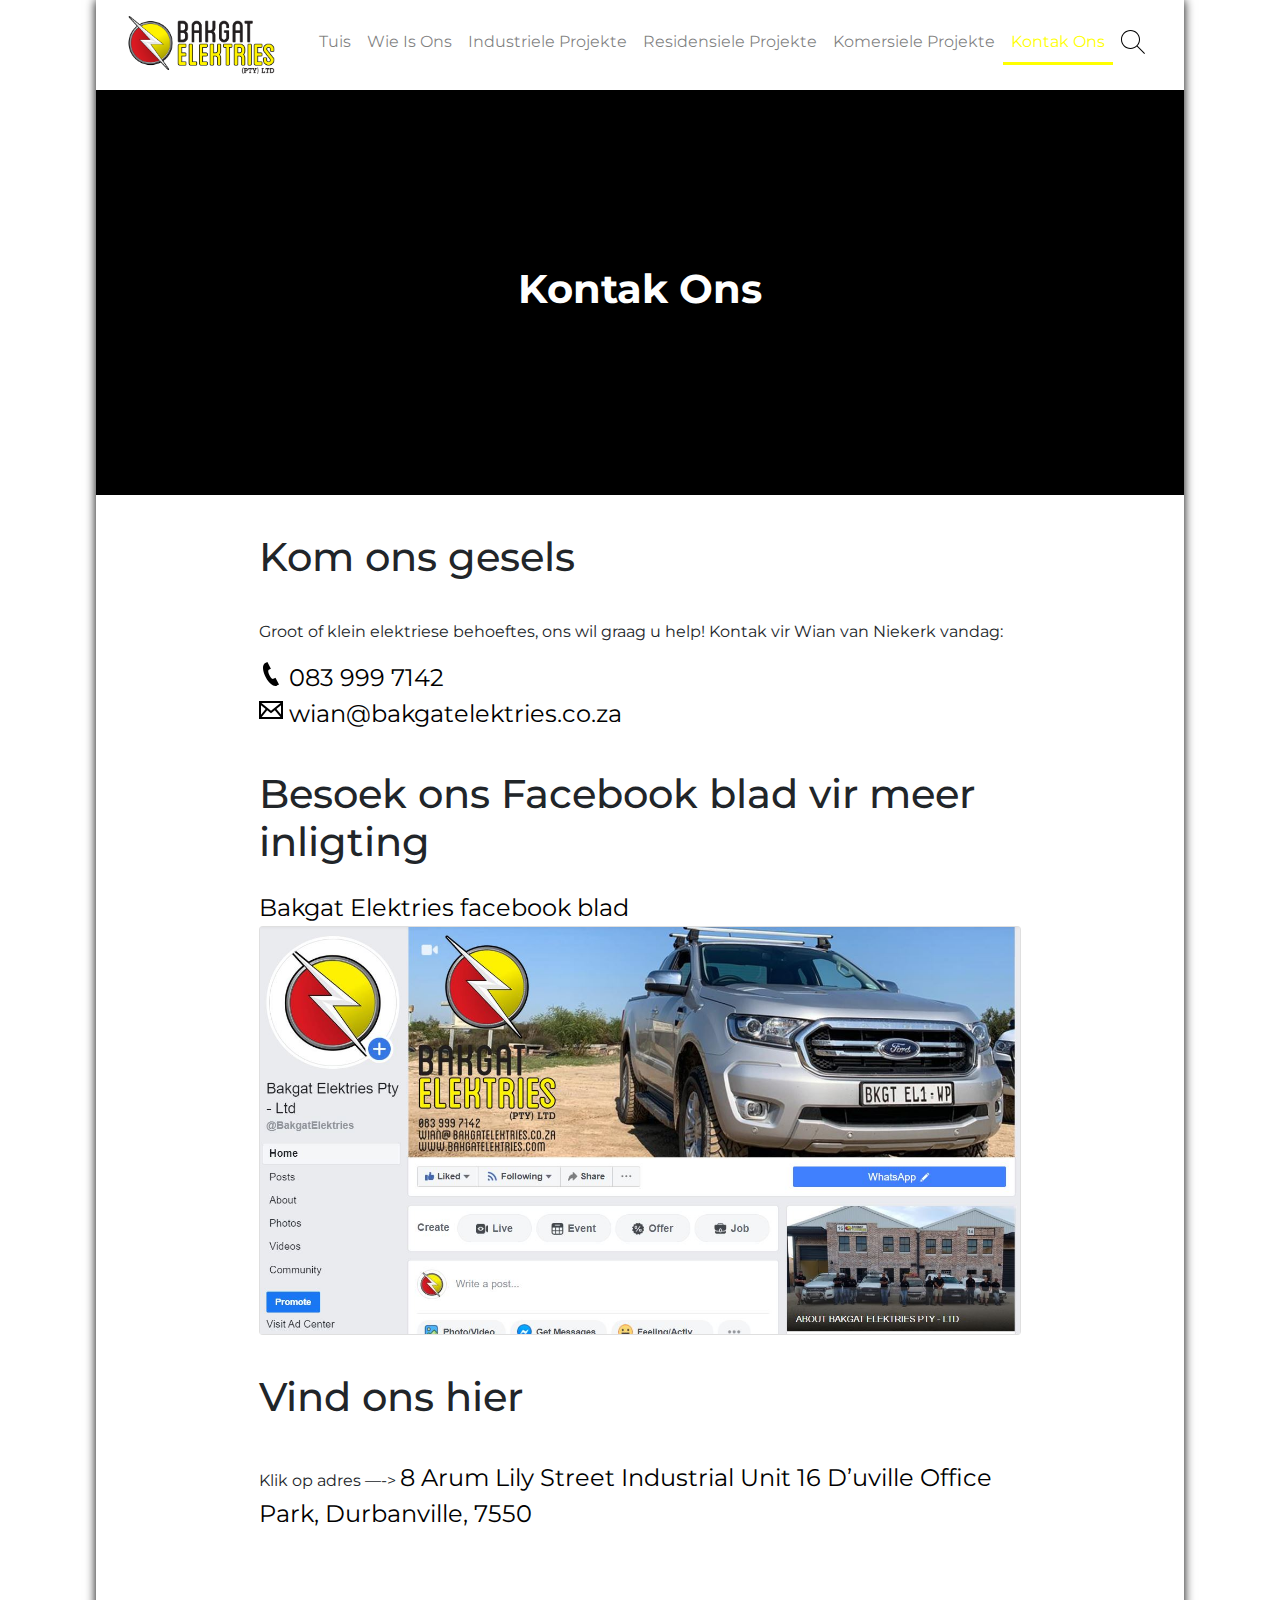
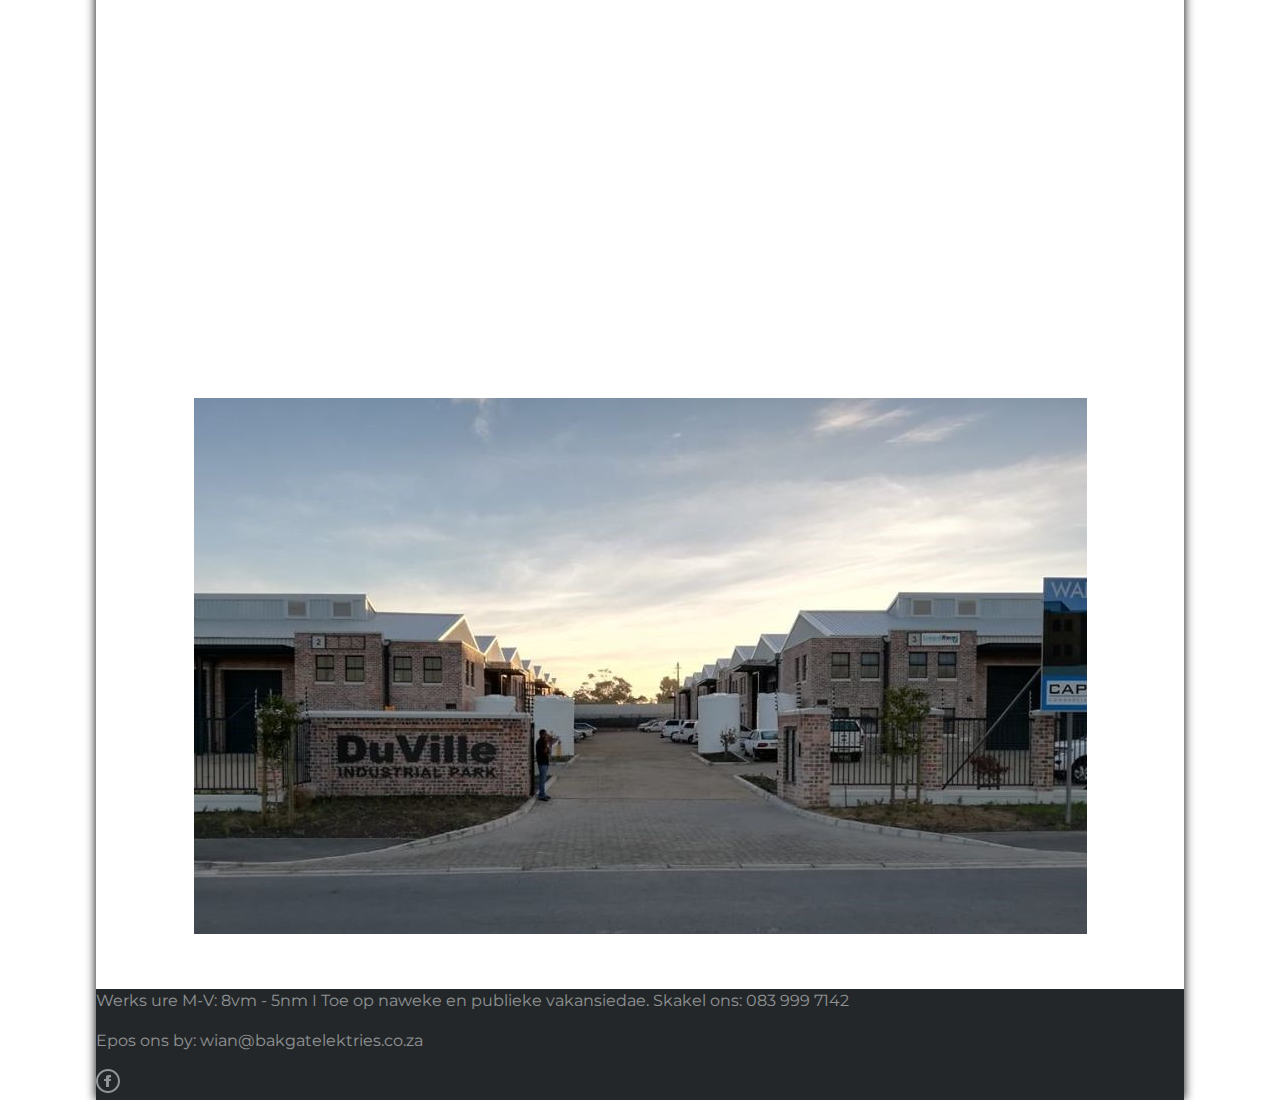
<file: kontak-ons.html>
<!DOCTYPE html>
<html lang="en">
<head>
    <meta charset="UTF-8">
    <meta name="viewport" content="width=device-width, initial-scale=1.0">
    <title>Bakgat Elektries- Kontak Ons</title>
    <link rel="stylesheet" href="https://maxcdn.bootstrapcdn.com/bootstrap/4.0.0/css/bootstrap.min.css" integrity="sha384-Gn5384xqQ1aoWXA+058RXPxPg6fy4IWvTNh0E263XmFcJlSAwiGgFAW/dAiS6JXm" crossorigin="anonymous">
    <link rel="stylesheet" href="style.css">
    <script src="app.js"></script>
    <link href="https://fonts.googleapis.com/css?family=Montserrat&display=swap" rel="stylesheet"> 
</head>
<body>
<div class="page">
    <div class="container-fluid w-100">
        <nav class="navbar navbar-expand-lg navbar-light bg-light ">
            <a class="navbar-brand" href="index.html"><img src="img\Logo.png" alt="" width="150"></a>
            <button class="navbar-toggler" type="button" data-toggle="collapse" data-target="#navbarSupportedContent" aria-controls="navbarSupportedContent" aria-expanded="false" aria-label="Toggle navigation">
            <span class="navbar-toggler-icon"></span>
            </button>
            <div class="collapse navbar-collapse" id="navbarSupportedContent">
                <ul class="navbar-nav ml-auto">
                    <li class="nav-item ">
                    <a class="nav-link " href="index.html">Tuis <span class="sr-only">(current)</span></a>
                    </li>
                    <li class="nav-item ">
                    <a class="nav-link" href="wie-is-ons.html">Wie Is Ons</a>
                    </li>
                    <li class="nav-item">
                        <a class="nav-link" href="industriele-projekte.html">Industriele Projekte</a>
                    </li>
                    <li class="nav-item">
                        <a class="nav-link" href="residentiele-projekte.html">Residensiele Projekte</a>
                    </li>
                    <li class="nav-item">
                        <a class="nav-link" href="komersiele-projekte.html">Komersiele Projekte</a>
                    </li>
                    <li class="nav-item active">
                        <a class="nav-link" href="kontak-ons.html">Kontak Ons</a>
                    </li>
                    <li class="nav-item">
                        <a class="nav-link" href="#">
                            <svg width="24" height="24" xmlns="http://www.w3.org/2000/svg" fill-rule="evenodd" clip-rule="evenodd"><path d="M15.853 16.56c-1.683 1.517-3.911 2.44-6.353 2.44-5.243 0-9.5-4.257-9.5-9.5s4.257-9.5 9.5-9.5 9.5 4.257 9.5 9.5c0 2.442-.923 4.67-2.44 6.353l7.44 7.44-.707.707-7.44-7.44zm-6.353-15.56c4.691 0 8.5 3.809 8.5 8.5s-3.809 8.5-8.5 8.5-8.5-3.809-8.5-8.5 3.809-8.5 8.5-8.5z"/></svg>
                        </a>
                    </li>
                </ul>
            </div>
        </nav>
</div>
    <div class="cover kontak">
        <h1>Kontak Ons</h1>
        <div class="mask"></div>
    </div>
    <div class="section">
        <h1>Kom ons gesels</h1>
        <p>Groot of klein elektriese behoeftes, ons wil graag u help! Kontak vir Wian van Niekerk vandag:</p>
        <a href="contact.html" target="_blank">
            <svg xmlns="http://www.w3.org/2000/svg" width="24" height="24" viewBox="0 0 24 24"><path d="M20 22.621l-3.521-6.795c-.008.004-1.974.97-2.064 1.011-2.24 1.086-6.799-7.82-4.609-8.994l2.083-1.026-3.493-6.817-2.106 1.039c-7.202 3.755 4.233 25.982 11.6 22.615.121-.055 2.102-1.029 2.11-1.033z"/></svg>
            083 999 7142
        </a>
        <a href="contact.html" target="_blank">
            <svg xmlns="http://www.w3.org/2000/svg" width="24" height="24" viewBox="0 0 24 24"><path d="M0 3v18h24v-18h-24zm6.623 7.929l-4.623 5.712v-9.458l4.623 3.746zm-4.141-5.929h19.035l-9.517 7.713-9.518-7.713zm5.694 7.188l3.824 3.099 3.83-3.104 5.612 6.817h-18.779l5.513-6.812zm9.208-1.264l4.616-3.741v9.348l-4.616-5.607z"/></svg>
            wian@bakgatelektries.co.za
        </a>
    </div>

    <div class="section">
        <h1>Besoek ons Facebook blad vir meer inligting</h1>
        <a href="https://www.facebook.com/BakgatElektries/" target="_blank">Bakgat Elektries facebook blad</a>
        <div class="dec">
            <div class="card">
                <a href="https://www.facebook.com/BakgatElektries/" target="_blank"><img src="img\facebooklink.jpg" alt=""></a>
            </div>
        </div>
    </div>

    <div class="section">
        <h1>Vind ons hier</h1>
        <p>Klik op adres —-> <a href="https://goo.gl/maps/TQajVgKV2QinnfcX9" target="_blank">8 Arum Lily Street Industrial Unit 16 D’uville Office Park, Durbanville, 7550</a></p>
        <div class="gallery">
            <div class="line">
                <iframe src="https://www.google.com/maps/embed?pb=!1m18!1m12!1m3!1d3315.8197929891967!2d18.698289815643406!3d-33.79115148067778!2m3!1f0!2f0!3f0!3m2!1i1024!2i768!4f13.1!3m3!1m2!1s0x1dcc566df9052c95%3A0xdace48e366150917!2s8%20Arum%20Lily%20Street%2C%20Industrial%20Park%2C%20Cape%20Town%2C%207550!5e0!3m2!1sen!2sza!4v1585641186108!5m2!1sen!2sza" width="600" height="450" frameborder="0" style="border:0;" allowfullscreen="" aria-hidden="false" tabindex="0"></iframe>
                </div>
            <div class="line">
                <img src="img\location.jpg" alt="">
            </div>
        </div>
    </div>

    <div class="footer">
        <p>Werks ure M-V: 8vm - 5nm I Toe op naweke en publieke vakansiedae. Skakel ons: 083 999 7142</p>
        <p>Epos ons by: wian@bakgatelektries.co.za </p>
        <a href="https://www.facebook.com/BakgatElektries/" target="_blank">
            <svg xmlns="http://www.w3.org/2000/svg" width="24" height="24" viewBox="0 0 24 24"><path d="M12 2c5.514 0 10 4.486 10 10s-4.486 10-10 10-10-4.486-10-10 4.486-10 10-10zm0-2c-6.627 0-12 5.373-12 12s5.373 12 12 12 12-5.373 12-12-5.373-12-12-12zm-2 10h-2v2h2v6h3v-6h1.82l.18-2h-2v-.833c0-.478.096-.667.558-.667h1.442v-2.5h-2.404c-1.798 0-2.596.792-2.596 2.308v1.692z"/></svg>
         </a>
    </div>
    <div class="scroll-top" id="scroll">
        <a href="#">
            <svg xmlns="http://www.w3.org/2000/svg" width="24" height="24" viewBox="0 0 24 24"><path d="M0 16.67l2.829 2.83 9.175-9.339 9.167 9.339 2.829-2.83-11.996-12.17z"/></svg>
        </a>
    </div>
</div>
    
<script src="https://code.jquery.com/jquery-3.2.1.slim.min.js" integrity="sha384-KJ3o2DKtIkvYIK3UENzmM7KCkRr/rE9/Qpg6aAZGJwFDMVNA/GpGFF93hXpG5KkN" crossorigin="anonymous"></script>
<script src="https://cdnjs.cloudflare.com/ajax/libs/popper.js/1.12.9/umd/popper.min.js" integrity="sha384-ApNbgh9B+Y1QKtv3Rn7W3mgPxhU9K/ScQsAP7hUibX39j7fakFPskvXusvfa0b4Q" crossorigin="anonymous"></script>
<script src="https://maxcdn.bootstrapcdn.com/bootstrap/4.0.0/js/bootstrap.min.js" integrity="sha384-JZR6Spejh4U02d8jOt6vLEHfe/JQGiRRSQQxSfFWpi1MquVdAyjUar5+76PVCmYl" crossorigin="anonymous"></script>
</body>
</html>
</file>
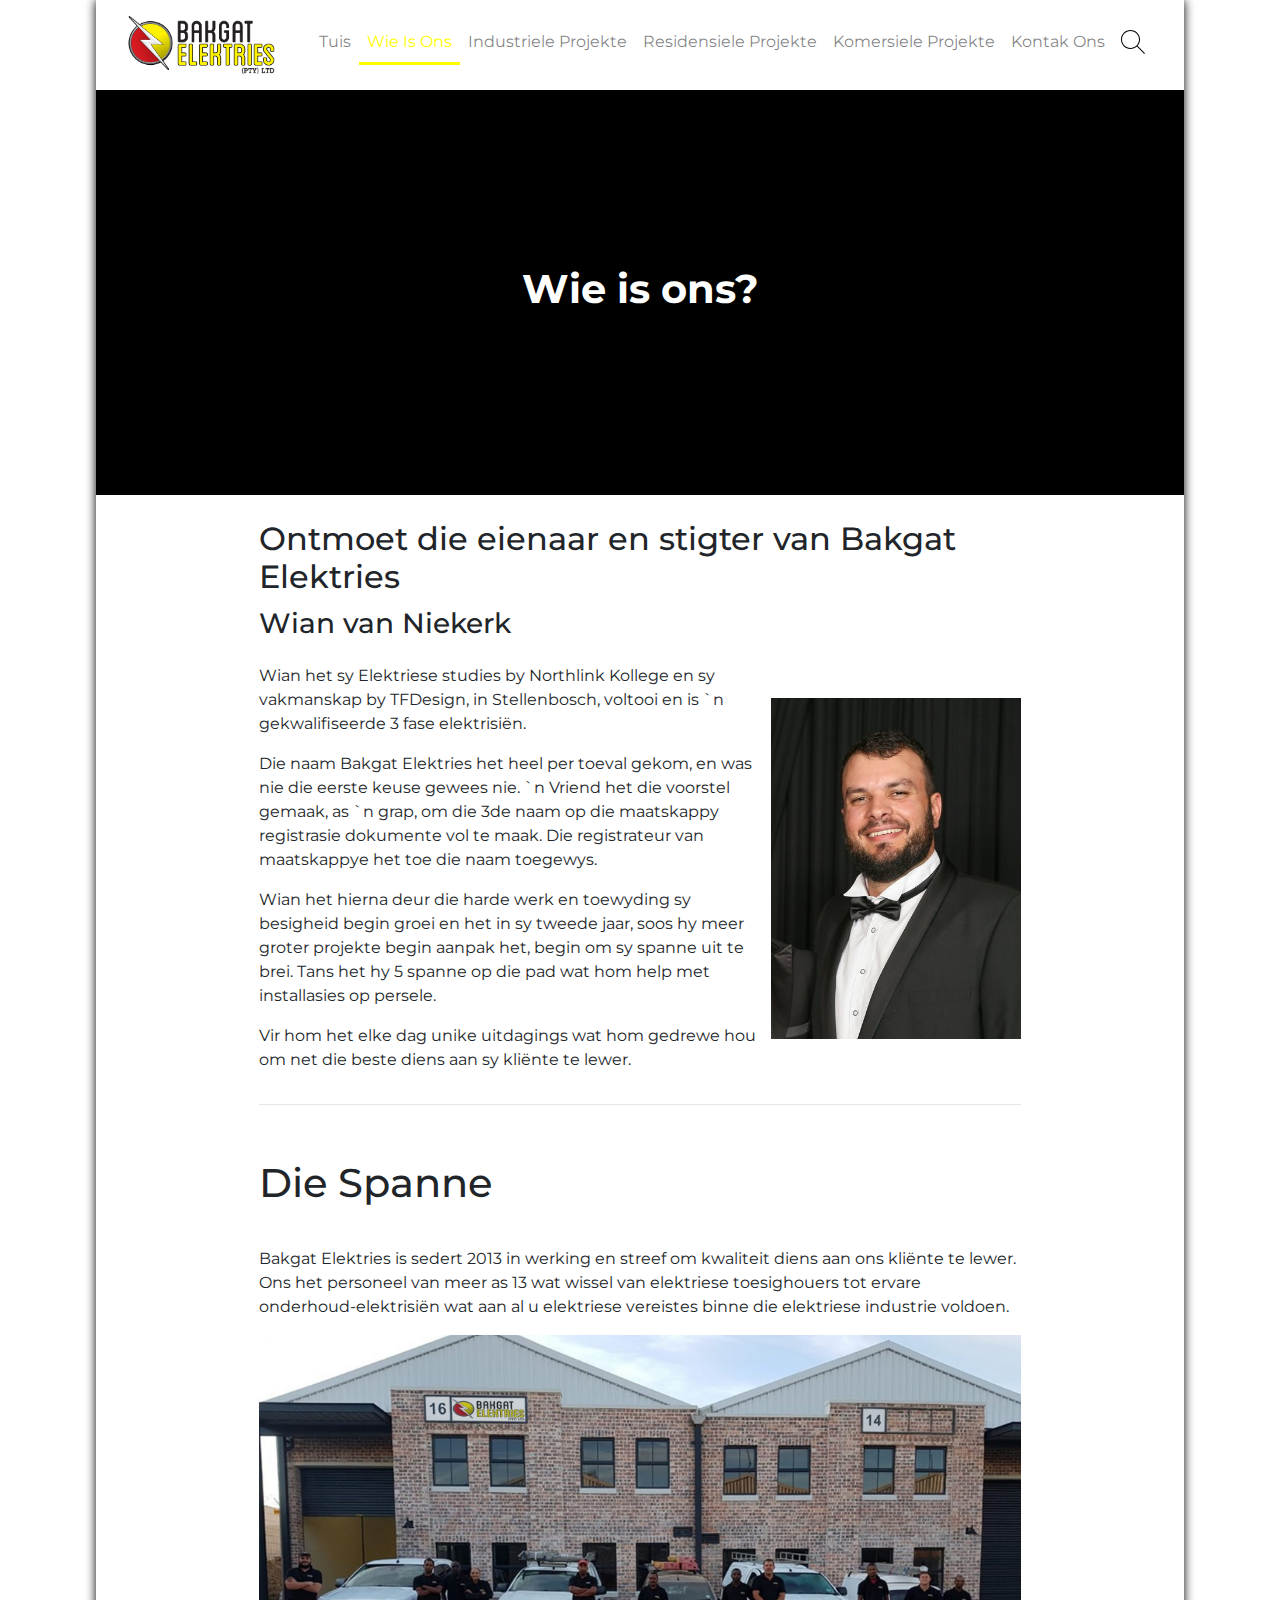
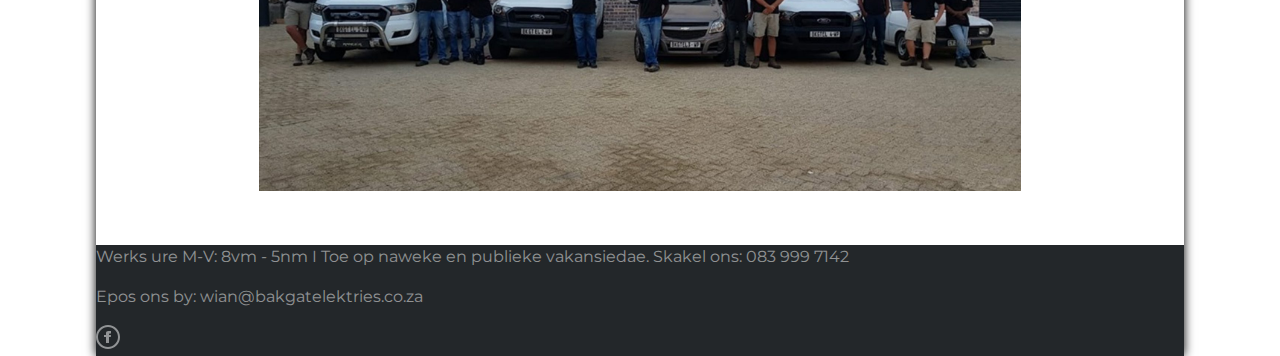
<file: wie-is-ons.html>
<!DOCTYPE html>
<html lang="en">
<head>
    <meta charset="UTF-8">
    <meta name="viewport" content="width=device-width, initial-scale=1.0">
    <title>Bakgat Elektries- Wie is Ons</title>
    <link rel="stylesheet" href="https://maxcdn.bootstrapcdn.com/bootstrap/4.0.0/css/bootstrap.min.css" integrity="sha384-Gn5384xqQ1aoWXA+058RXPxPg6fy4IWvTNh0E263XmFcJlSAwiGgFAW/dAiS6JXm" crossorigin="anonymous">
    <link rel="stylesheet" href="style.css">
    <script src="app.js"></script>
    <link href="https://fonts.googleapis.com/css?family=Montserrat&display=swap" rel="stylesheet"> 
</head>
<body>
<div class="page">
    <div class="container-fluid w-100">
        <nav class="navbar navbar-expand-lg navbar-light bg-light ">
            <a class="navbar-brand" href="index.html"><img src="img\Logo.png" alt="" width="150"></a>
            <button class="navbar-toggler" type="button" data-toggle="collapse" data-target="#navbarSupportedContent" aria-controls="navbarSupportedContent" aria-expanded="false" aria-label="Toggle navigation">
            <span class="navbar-toggler-icon"></span>
            </button>
            <div class="collapse navbar-collapse" id="navbarSupportedContent">
                <ul class="navbar-nav ml-auto">
                    <li class="nav-item">
                    <a class="nav-link " href="index.html">Tuis <span class="sr-only">(current)</span></a>
                    </li>
                    <li class="nav-item  active">
                    <a class="nav-link" href="wie-is-ons.html">Wie Is Ons</a>
                    </li>
                    <li class="nav-item">
                        <a class="nav-link" href="industriele-projekte.html">Industriele Projekte</a>
                    </li>
                    <li class="nav-item">
                        <a class="nav-link" href="residentiele-projekte.html">Residensiele Projekte</a>
                    </li>
                    <li class="nav-item">
                        <a class="nav-link" href="komersiele-projekte.html">Komersiele Projekte</a>
                    </li>
                    <li class="nav-item">
                        <a class="nav-link" href="kontak-ons.html">Kontak Ons</a>
                    </li>
                    <li class="nav-item">
                        <a class="nav-link" href="#">
                            <svg width="24" height="24" xmlns="http://www.w3.org/2000/svg" fill-rule="evenodd" clip-rule="evenodd"><path d="M15.853 16.56c-1.683 1.517-3.911 2.44-6.353 2.44-5.243 0-9.5-4.257-9.5-9.5s4.257-9.5 9.5-9.5 9.5 4.257 9.5 9.5c0 2.442-.923 4.67-2.44 6.353l7.44 7.44-.707.707-7.44-7.44zm-6.353-15.56c4.691 0 8.5 3.809 8.5 8.5s-3.809 8.5-8.5 8.5-8.5-3.809-8.5-8.5 3.809-8.5 8.5-8.5z"/></svg>
                        </a>
                    </li>
                </ul>
            </div>
        </nav>
</div>
    <div class="cover wie-is">
        <h1>Wie is ons?</h1>
        <div class="mask"></div>
    </div>
    <div class="section">
        <h2>Ontmoet die eienaar en stigter van Bakgat Elektries</h2>
        <h3>Wian van Niekerk</h3>
        <div class="content">
            <div class="content-text">
                <p>Wian het sy Elektriese studies by Northlink Kollege en sy vakmanskap by TFDesign, in Stellenbosch, voltooi en is `n gekwalifiseerde 3 fase elektrisiën.</p>
                <p>Die naam Bakgat Elektries het heel per toeval gekom, en was nie die eerste keuse gewees nie. `n Vriend het die voorstel gemaak, as `n grap, om die 3de naam op die maatskappy registrasie dokumente vol te maak. Die registrateur van maatskappye het toe die naam toegewys.</p>
                <p>Wian het hierna deur die harde werk en toewyding sy besigheid begin groei en het in sy tweede jaar, soos hy meer groter projekte begin aanpak het, begin om sy spanne uit te brei. Tans het hy 5 spanne op die pad wat hom help met installasies op persele.</p>
                <p>Vir hom het elke dag unike uitdagings wat hom gedrewe hou om net die beste diens aan sy kliënte te lewer.</p>
            </div>
            <div class="content-image">
                <img src="img\Wian.jpeg" alt="" width="250">
            </div>
        </div>
        <hr>
    </div>
    <div class="section">
        <h1>Die Spanne</h1>
        <p>Bakgat Elektries is sedert 2013 in werking en streef om kwaliteit diens aan ons kliënte te lewer. Ons het personeel van meer as 13 wat wissel van elektriese toesighouers tot ervare onderhoud-elektrisiën wat aan al u elektriese vereistes binne die elektriese industrie voldoen.</p>
        <img src="img\span.jpg" alt="">
    </div>


    <div class="footer">
        <p>Werks ure M-V: 8vm - 5nm I Toe op naweke en publieke vakansiedae. Skakel ons: 083 999 7142</p>
        <p>Epos ons by: wian@bakgatelektries.co.za </p>
        <a href="https://www.facebook.com/BakgatElektries/" target="_blank">
            <svg xmlns="http://www.w3.org/2000/svg" width="24" height="24" viewBox="0 0 24 24"><path d="M12 2c5.514 0 10 4.486 10 10s-4.486 10-10 10-10-4.486-10-10 4.486-10 10-10zm0-2c-6.627 0-12 5.373-12 12s5.373 12 12 12 12-5.373 12-12-5.373-12-12-12zm-2 10h-2v2h2v6h3v-6h1.82l.18-2h-2v-.833c0-.478.096-.667.558-.667h1.442v-2.5h-2.404c-1.798 0-2.596.792-2.596 2.308v1.692z"/></svg>
         </a>
    </div>
    <div class="scroll-top" id="scroll">
        <a href="#">
            <svg xmlns="http://www.w3.org/2000/svg" width="24" height="24" viewBox="0 0 24 24"><path d="M0 16.67l2.829 2.83 9.175-9.339 9.167 9.339 2.829-2.83-11.996-12.17z"/></svg>
        </a>
    </div>
</div>
    
<script src="https://code.jquery.com/jquery-3.2.1.slim.min.js" integrity="sha384-KJ3o2DKtIkvYIK3UENzmM7KCkRr/rE9/Qpg6aAZGJwFDMVNA/GpGFF93hXpG5KkN" crossorigin="anonymous"></script>
<script src="https://cdnjs.cloudflare.com/ajax/libs/popper.js/1.12.9/umd/popper.min.js" integrity="sha384-ApNbgh9B+Y1QKtv3Rn7W3mgPxhU9K/ScQsAP7hUibX39j7fakFPskvXusvfa0b4Q" crossorigin="anonymous"></script>
<script src="https://maxcdn.bootstrapcdn.com/bootstrap/4.0.0/js/bootstrap.min.js" integrity="sha384-JZR6Spejh4U02d8jOt6vLEHfe/JQGiRRSQQxSfFWpi1MquVdAyjUar5+76PVCmYl" crossorigin="anonymous"></script>
</body>
</html>
</file>
<file: style.css>
*{
    margin: 0px 0px;
    padding: 0px;
    box-sizing: border-box;
}
html{
    scroll-behavior: smooth;
}
body{
    font-family: 'Montserrat', sans-serif;
}

.page{
    margin: auto;
    width: 85%;
    display: flex;
    justify-content: center;
    flex-direction: column;
    align-items: center;
    box-shadow: 0px 0px 10px  black;
}

.navbar{
    height: 10vh;
    background-color: white !important;
}

.nav-link:hover{
    color: yellow !important;
    border-bottom: 2px solid yellow;
    fill: yellow;
}

.nav-item.active .nav-link{
    color: yellow !important;
    border-bottom: 3px solid yellow;
    fill: yellow;
}

.container {
    margin-left: 0;
    margin-right: 0;
}

.carousel{
    overflow: hidden;
}

.carousel-item {
    min-width: 360px;
    height: 85vh;
    max-height: 85vh;
    overflow: hidden;
    width: 100%;
}

.carousel-caption{
    width: 100%;
    top: 30%;
    bottom: auto;
    left: 0;
}
.carousel-caption h5{
    text-align: center;
    font-size: 3rem;
    font-weight: bolder;
}
.carousel-caption p{
    font-size: 2rem;
    font-weight: bolder;
}

.carousel-caption a{
    font-weight: bolder;
    padding: 15px 15px;
    color: black;
    background-color: yellow;
    text-transform: uppercase;
    width: 50px;
    height: 100px;
    margin-left: 1rem;
    margin-right: 1rem;
}
.carousel-caption a.lees-meer{
    color: black;
    background-color: white;
}
.carousel-caption a.lees-meer:hover{
    background-color: yellow;
    text-decoration: none;
}

.carousel-caption a:hover{
    background-color: rgb(116, 116, 116);
    text-decoration: none;
}

.circle{
    background-color: black;
    width: 2em;
    height: 2em;
    display: flex;
    justify-content: center;
    align-items: center;
    border-radius: 100%;
}

.tint:before {
    content: "";
    display: block;
    position: absolute;
    top: 0;
    bottom: 0;
    left: 0;
    right: 0;
    background: rgba(0, 0, 0, 0.7)
  }

@media only screen and (max-width: 600px){
    .carousel-item {
        height: 5vh;
        overflow: hidden;
        width: 100%;
    }
    .carousel{
        height: 25vh;
    }
    .nav-item{
        width: 100%;
    }
    
    .carousel-caption h5{
        text-align: left;
        font-size: 1em;
        font-weight: bolder;
    }
    .carousel-caption p{
        font-size: 0.5em;
        font-weight: bolder;
    }
}

@media only screen and (max-width:850px){
    .carousel{
        height: 35vh;
    }
}

@media only screen and (max-width: 1024px){
    .carousel-item {
        height: 45vh;
        width: 100%;
    }
    .page{
        width: 100%;
    }
}

@media only screen and (max-width: 1200px) {
    .container{
        z-index: 100;
    }
    .nav-item{
        z-index: 100;
        background-color: rgb(255, 255, 255);
        width: 50%;
        text-align: center;
    }
    .nav-item.active .nav-link{
        color: yellow !important;
        border-bottom: 0px;
    }
    .nav-link:hover{
        color: yellow !important;
        border-bottom: 0px;
    }
    .carousel-item {
        height: 55vh;
        width: 100%;
    }
    .carousel-caption{
        top: 0;
        left: 0;
        bottom: auto;
    }
    .carousel-caption h5{
        text-align: center;
        font-size: 3.5rem;
    }
    .carousel-caption p{
        font-size: 2rem;
    }
}

.kustom{
    width: 720px;
    object-fit: fill;
}

.cover{
    height: 45vh;
    width: 100%;
    align-items: center;
    text-align: center;
    color: white;
    background-position: center;
    background-size: cover;
    display: flex;
    justify-content: center;
    background-color: black;
    overflow: hidden;
    position: relative;
}

.cover h1{
    z-index: 100;
    font-weight: bolder;
}
.mask{
    width: 100%;
    height: 100%;
    z-index: 50;
    background-color: black;
    opacity: 0.7;
    position: absolute;
}

.wie-is{
    background-image: url("https://bakgatelektries.co.za/wp-content/uploads/2020/02/WhatsApp-Image-2019-07-30-at-12.45.19.jpeg");
}
.industrieel{
    background-image: url("https://bakgatelektries.co.za/wp-content/uploads/2020/02/WhatsApp-Image-2018-07-02-at-15.36.473.jpeg");
}
.res{
    background-image: url("https://bakgatelektries.co.za/wp-content/uploads/2020/02/WhatsApp-Image-2019-04-15-at-20.20.201.jpeg");
}
.durbanville{
    background-image: url('https://bakgatelektries.co.za/wp-content/uploads/2020/02/WhatsApp-Image-2018-06-28-at-13.09.02.jpeg');
}
.kontak{
    background-image: url('https://bakgatelektries.co.za/wp-content/uploads/2020/02/1-scaled.jpg');
}
.kont{
    background-image: url('https://bakgatelektries.co.za/wp-content/themes/careerpress/assets/uploads/custom-header-image.jpg');
}
hr{
    box-sizing: content-box;
}

.section{
    width: 70%;
    display: flex;
    flex-direction: column;
}

.section p{
    margin-top: 1rem;
}

.section a{
    text-decoration: none;
    color: black;
    font-size: 1.5rem;
}
.section a:hover{
    fill: yellow;
    color: yellow;
    cursor: pointer;
}
.section > h2{
    text-align: left;
    margin-top: 25px;
    margin-bottom: 10px;
}

.section > h1{
    text-align: left;
    padding-top: 5%;
    padding-bottom: 2%;
}

.section > h4{
    text-align: center;
    font-style: italic;
    font-size: 1rem;
}

.section > img{
    width: 100%;
}

.deck{
    display: grid;
    grid-template-columns: repeat(auto-fill,minmax(250px,1fr));
    grid-template-rows: 2fr;
    row-gap: 15px;
}
.card img{
    min-width: 100%;
    min-height: 100%;
    max-width: 100%;
    max-height: 100%;
    display: block;
}
.gallery{
    display: flex;
    flex-direction: column;
    justify-content: center;
    align-items: center;
}
.gallery > .line{
    width: 100%;
    display: flex;
    flex-direction: column;
    justify-content: center;
    align-items: center;
}


.gallery > .line > a > img{
    max-width: 100%;
}

.gallery > .line > a{
    flex: 1;
    width: 100%;
    margin: 10px 10px;
    text-align: center;
}

.content{
    display: flex;
    flex-direction: row;
    justify-content: center;
    align-items: center;
}
.content-text{
    flex: 2;
}

.content-image{
    flex: 1;
    text-align: right;
}

.footer{
    margin-top: 5%;
    width: 100%;
    background-color: #23272a;
}

.footer p{
    color: rgba(255, 255, 255, 0.5);
}

.footer svg{
    fill: rgba(255, 255, 255, 0.5);
}

.scroll-top{
    position: fixed;
    bottom: 2.5rem;
    right: 1rem;
    background-color: yellow;
    width: 35px;
    height: 35px;
    text-align: center;
    align-items: center;
    display: flex;
    justify-content: center;
    fill: white;
    opacity: 0;
}

.scroll-top > a{
    margin-top: 5px;
}

.scroll-top:hover{
    background-color: rgb(65, 65, 65);
    cursor: pointer;
}

.show{
    opacity: 1;
}

form{
    margin-top: 50px;
}

.form-control{
    width: 50%;
    background: transparent;
    border: none;
    outline: none;
    border-bottom: 1px solid yellow;
    color: grey;
    font-size: 1rem;
    margin-bottom: 16px;
}

input{
    height: 45px;
}
.contact-form-wrapper{
    margin-top: 3rem;
    display: flex;
    flex-direction: column;
    justify-content: center;
    align-items: center;
}
.contact-form{
    width: 100%;
    display: flex;
    justify-content: center;
    align-items: center;
}
.form-control.submit{
    border: solid 2px yellow;
    background-color: transparent;
    font-size: 1.5rem;
    letter-spacing: 1px;
    text-align: center;
    align-items: center;
    color: black;
    text-transform: uppercase;
    font-weight: bolder;
}

.form-control.submit:hover{
    background-color: rgb(235, 214, 26);
    color: white;
}

form{
    width: 100%;
}

textarea{
    width: 100%;
}
</file>
